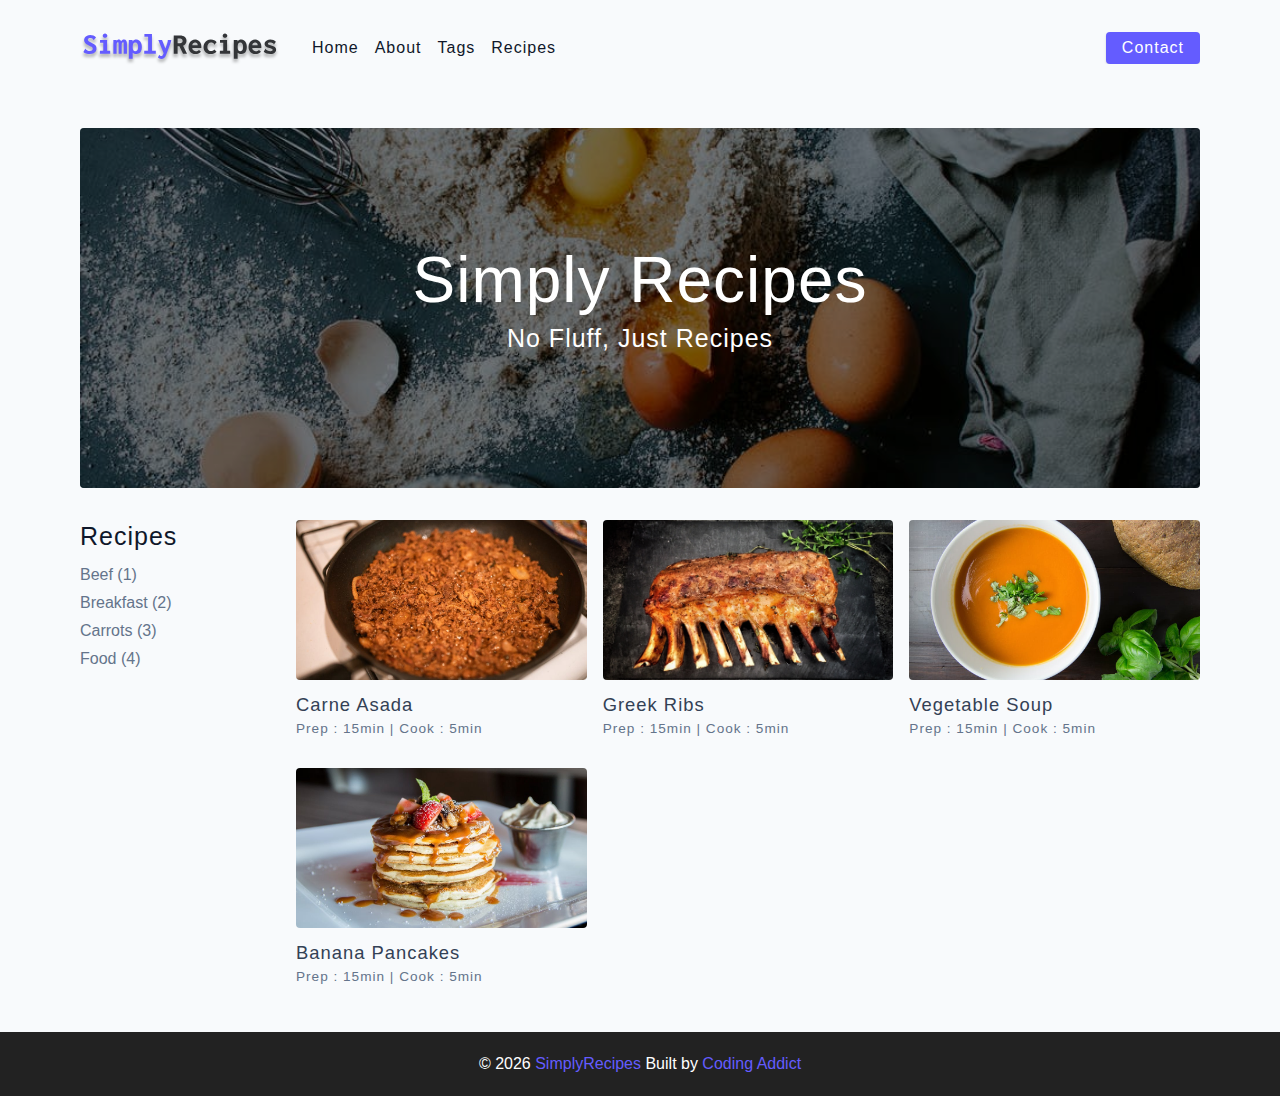
<file: final/index.html>
<!DOCTYPE html>
<html lang="en">
  <head>
    <meta charset="UTF-8" />
    <meta http-equiv="X-UA-Compatible" content="IE=edge" />
    <meta name="viewport" content="width=device-width, initial-scale=1.0" />
    <title>Simply Recipes || Final</title>
    <!-- favicon -->
    <link rel="shortcut icon" href="./assets/favicon.ico" type="image/x-icon" />
    <!-- normalize -->
    <link rel="stylesheet" href="./css/normalize.css" />
    <!-- font-awesome -->
    <link
      rel="stylesheet"
      href="https://cdnjs.cloudflare.com/ajax/libs/font-awesome/5.14.0/css/all.min.css"
    />
    <!-- main css -->
    <link rel="stylesheet" href="./css/main.css" />
  </head>
  <body>
    <!-- nav  -->
    <nav class="navbar">
      <div class="nav-center">
        <div class="nav-header">
          <a href="index.html" class="nav-logo">
            <img src="./assets/logo.svg" alt="simply recipes" />
          </a>
          <button class="nav-btn btn">
            <i class="fas fa-align-justify"></i>
          </button>
        </div>
        <div class="nav-links">
          <a href="index.html" class="nav-link"> home </a>
          <a href="about.html" class="nav-link"> about </a>
          <a href="tags.html" class="nav-link"> tags </a>
          <a href="recipes.html" class="nav-link"> recipes </a>

          <div class="nav-link contact-link">
            <a href="contact.html" class="btn"> contact </a>
          </div>
        </div>
      </div>
    </nav>
    <!-- end of nav -->
    <!-- main -->
    <main class="page">
      <!-- header -->
      <header class="hero">
        <div class="hero-container">
          <div class="hero-text">
            <h1>simply recipes</h1>
            <h4>no fluff, just recipes</h4>
          </div>
        </div>
      </header>
      <!-- end of header -->
      <section class="recipes-container">
        <!-- tag container -->
        <div class="tags-container">
          <h4>recipes</h4>
          <div class="tags-list">
            <a href="tag-template.html">Beef (1)</a>
            <a href="tag-template.html">Breakfast (2)</a>
            <a href="tag-template.html">Carrots (3)</a>
            <a href="tag-template.html">Food (4)</a>
          </div>
        </div>
        <!-- end of tag container -->
        <!-- recipes list -->
        <div class="recipes-list">
          <!-- single recipe -->
          <a href="single-recipe.html" class="recipe">
            <img
              src="./assets/recipes/recipe-1.jpeg"
              class="img recipe-img"
              alt=""
            />
            <h5>Carne Asada</h5>
            <p>Prep : 15min | Cook : 5min</p>
          </a>
          <!-- end of single recipe -->
          <!-- single recipe -->
          <a href="single-recipe.html" class="recipe">
            <img
              src="./assets/recipes/recipe-2.jpeg"
              class="img recipe-img"
              alt=""
            />
            <h5>Greek Ribs</h5>
            <p>Prep : 15min | Cook : 5min</p>
          </a>
          <!-- end of single recipe -->
          <!-- single recipe -->
          <a href="single-recipe.html" class="recipe">
            <img
              src="./assets/recipes/recipe-3.jpeg"
              class="img recipe-img"
              alt=""
            />
            <h5>Vegetable Soup</h5>
            <p>Prep : 15min | Cook : 5min</p>
          </a>
          <!-- end of single recipe -->
          <!-- single recipe -->
          <a href="single-recipe.html" class="recipe">
            <img
              src="./assets/recipes/recipe-4.jpeg"
              class="img recipe-img"
              alt=""
            />
            <h5>Banana Pancakes</h5>
            <p>Prep : 15min | Cook : 5min</p>
          </a>
          <!-- end of single recipe -->
        </div>
        <!-- end of recipes list -->
      </section>
    </main>
    <!-- end of main -->
    <!-- footer -->
    <footer class="page-footer">
      <p>
        &copy; <span id="date"></span>
        <span class="footer-logo">SimplyRecipes</span> Built by
        <a href="https://www.johnsmilga.com/">Coding Addict</a>
      </p>
    </footer>
    <script src="./js/app.js"></script>
  </body>
</html>
</file>
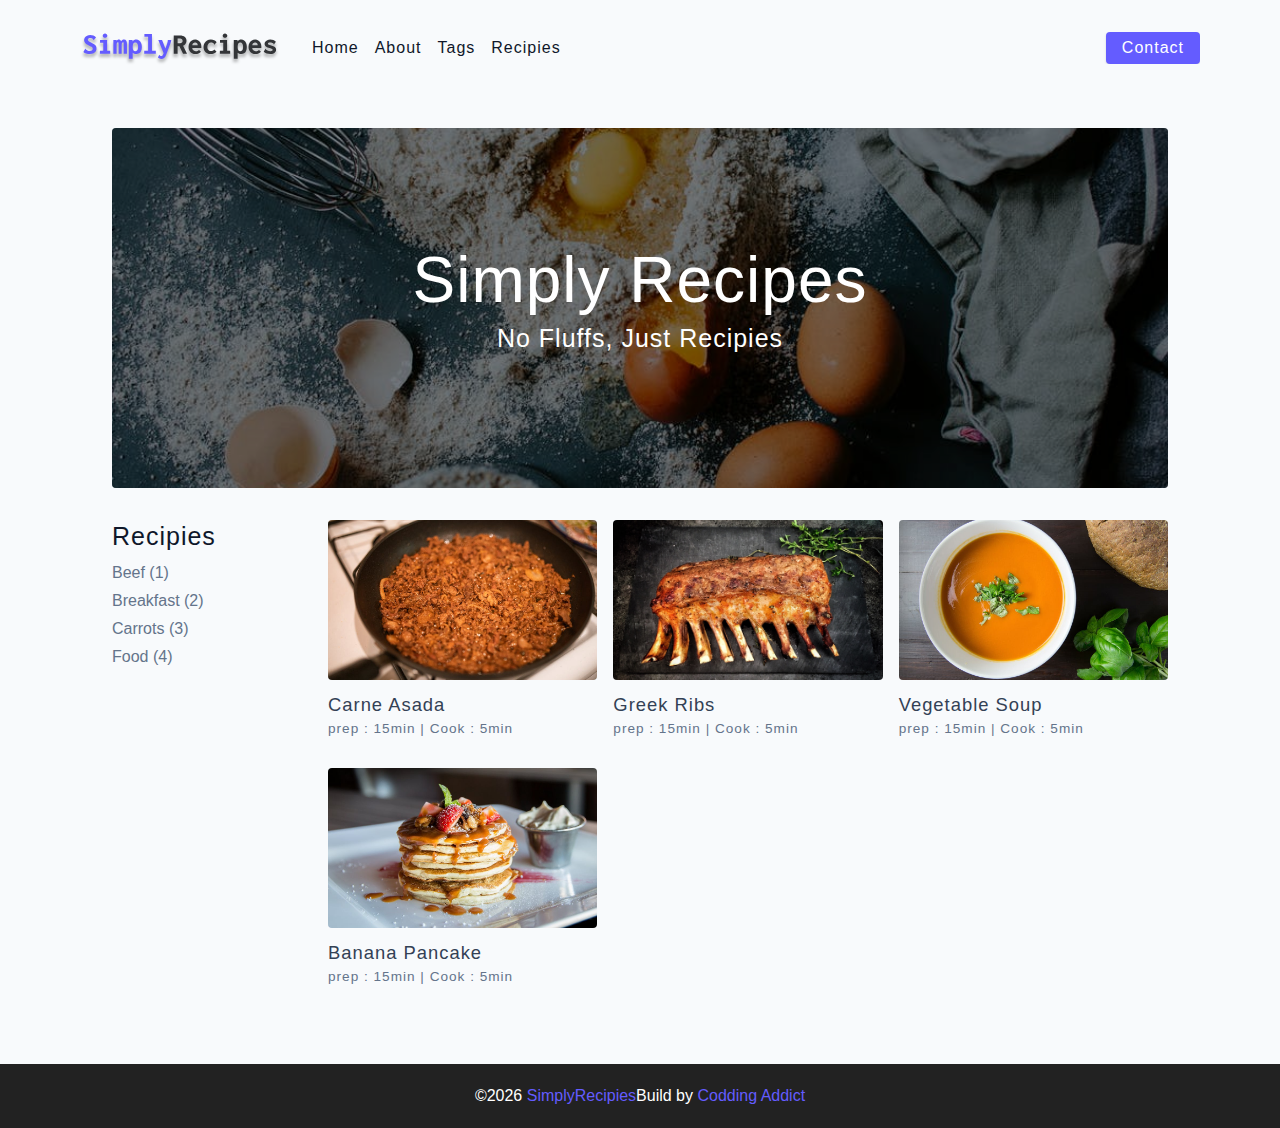
<file: starter/index.html>
<!DOCTYPE html>
<html lang="en">
  <head>
    <meta charset="UTF-8" />
    <meta http-equiv="X-UA-Compatible" content="IE=edge" />
    <meta name="viewport" content="width=device-width, initial-scale=1.0" />
    <title>Simply Recipes || Starter</title>
    <!-- favicon -->
    <link rel="shortcut icon" href="./assets/favicon.ico" type="image/x-icon" />
    <!-- normalize -->
    <link rel="stylesheet" href="./css/normalize.css" />
    <!-- font-awesome -->
    <link
      rel="stylesheet"
      href="https://cdnjs.cloudflare.com/ajax/libs/font-awesome/5.14.0/css/all.min.css"
    />
    <!-- main css -->
    <link rel="stylesheet" href="./css/main.css" />
  </head>
  <body>
    <!-- nav -->
<nav class="navbar">
  <div class="nav-center">
    <!-- header -->
    <div class="nav-header">  
      <a href="index.html" class="nav-logo">
        <img src="./assets/logo.svg" alt="Simply Recipes">
      </a> 
      <button class="btn nav-btn">
        <i class="fas fa-align-justify"></i>
      </button>
    </div>
    <!-- links -->
    <div class="nav-links">
      <a href="index.html" class="nav-link">home</a>
      <a href="about.html" class="nav-link">about</a>
      <a href="tags.html" class="nav-link">tags</a>
      <a href="recipes.html" class="nav-link">recipies</a>
      <div class="nav-link contact-link">
        <a href="contact.html" class="btn">contact</a>
      </div>
    </div>

  </div>
</nav> 
   <!-- nav end -->
  <!-- main -->
  <main class="page">
    <div class="hero">
      <div class="hero-container">
        <div class="hero-text">
          <h1>Simply recipes</h1>
          <h4>No fluffs, just recipies</h4>
        </div>
      </div>
    </div>
    <!-- end of header --> 
    <!-- Recipies Container -->
    <secrion class="recipies-container">
      <!-- tags container -->
      <div class="tags-container">
        <h4>recipies</h4>
        <div class="tags-list">
          <a href="tag-template.html">Beef (1)</a>
          <a href="tag-template.html">Breakfast (2)</a>
          <a href="tag-template.html">Carrots (3)</a>
          <a href="tag-template.html">Food (4)</a>
        </div>
      </div>
      <!-- end of tags container -->
      <!-- recipies list -->
      <div class="recipies-list">
        <!-- Single Recipie -->
        <a href="single-recipe.html" class="recipe">
          <img src="./assets//recipes/recipe-1.jpeg" alt="food" class="img recipe-img">
          <h5>Carne asada</h5>
          <p>prep : 15min | Cook : 5min</p>
        </a>
        <!-- end of single recipie -->
                <!-- Single Recipie -->
                <a href="single-recipe.html" class="recipe">
                  <img src="./assets//recipes/recipe-2.jpeg" alt="food" class="img recipe-img">
                  <h5>greek ribs</h5>
                  <p>prep : 15min | Cook : 5min</p>
                </a>
                <!-- end of single recipie -->
                        <!-- Single Recipie -->
        <a href="single-recipe.html" class="recipe">
          <img src="./assets//recipes/recipe-3.jpeg" alt="food" class="img recipe-img">
          <h5>vegetable soup</h5>
          <p>prep : 15min | Cook : 5min</p>
        </a>
        <!-- end of single recipie -->
                <!-- Single Recipie -->
                <a href="single-recipe.html" class="recipe">
                  <img src="./assets//recipes/recipe-4.jpeg" alt="food" class="img recipe-img">
                  <h5>Banana pancake </h5>
                  <p>prep : 15min | Cook : 5min</p>
                </a>
                <!-- end of single recipie -->
      </div>
      <!-- end of recipies list -->
    </secrion>
    <!-- end of recipies container -->
  </main>
  <!-- end of main -->
  <!-- footer -->
  <footer class="page-footer">
    <p> &copy;<span id="date"></span>
    <span class="footer-logo">SimplyRecipies</span>Build by <a href="index.html">Codding Addict</a></p>
  </footer>
  <!-- end of footer -->


   <script src="./js/app.js"></script>
  </body>
</html>
</file>
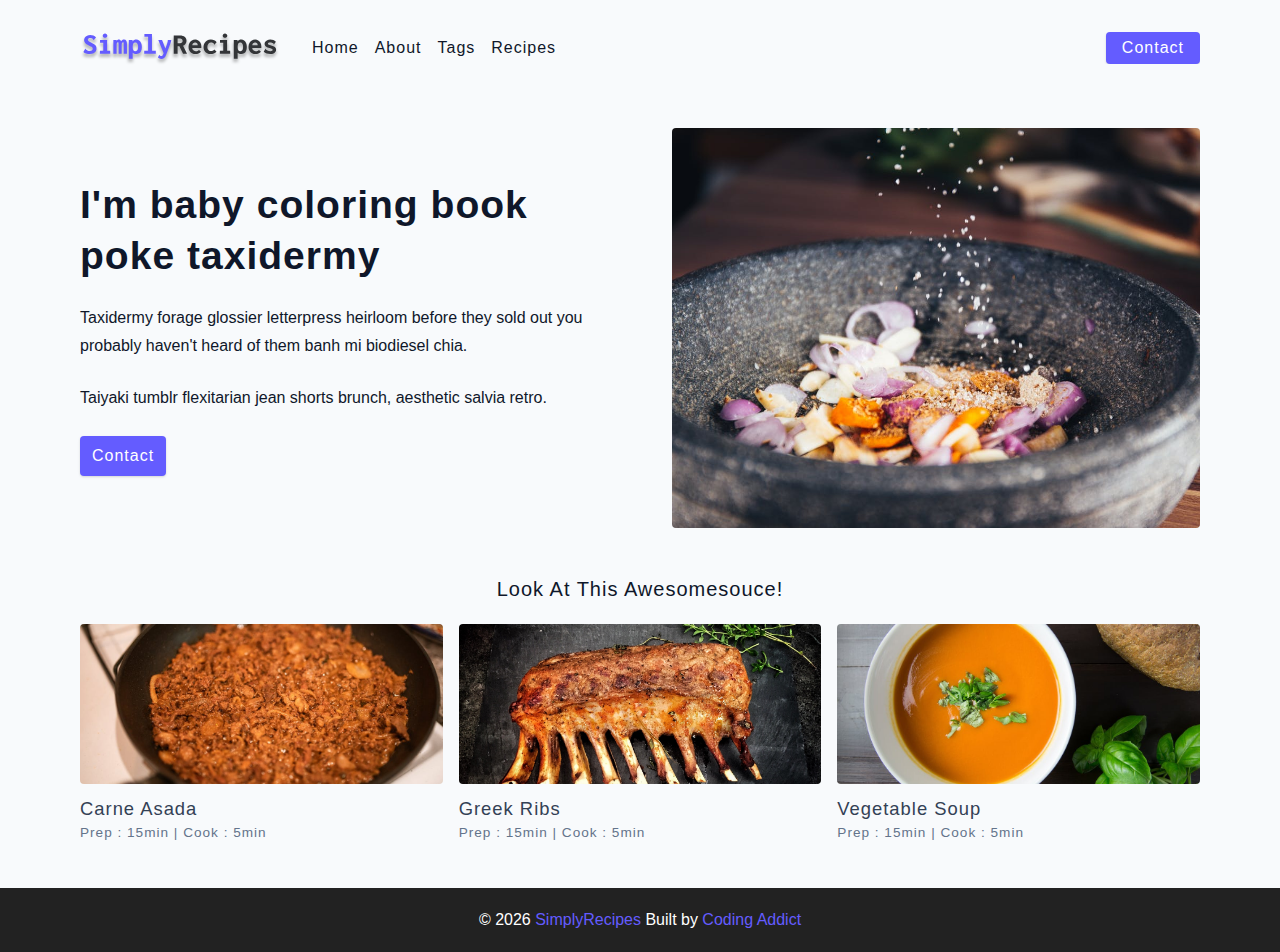
<file: final/about.html>
<!DOCTYPE html>
<html lang="en">
  <head>
    <meta charset="UTF-8" />
    <meta http-equiv="X-UA-Compatible" content="IE=edge" />
    <meta name="viewport" content="width=device-width, initial-scale=1.0" />
    <title>About || Final</title>
    <!-- favicon -->
    <link rel="shortcut icon" href="./assets/favicon.ico" type="image/x-icon" />
    <!-- normalize -->
    <link rel="stylesheet" href="./css/normalize.css" />
    <!-- font-awesome -->
    <link
      rel="stylesheet"
      href="https://cdnjs.cloudflare.com/ajax/libs/font-awesome/5.14.0/css/all.min.css"
    />
    <!-- main css -->
    <link rel="stylesheet" href="./css/main.css" />
  </head>
  <body>
    <!-- nav  -->
    <nav class="navbar">
      <div class="nav-center">
        <div class="nav-header">
          <a href="index.html" class="nav-logo">
            <img src="./assets/logo.svg" alt="simply recipes" />
          </a>
          <button class="nav-btn btn">
            <i class="fas fa-align-justify"></i>
          </button>
        </div>
        <div class="nav-links">
          <a href="index.html" class="nav-link"> home </a>
          <a href="about.html" class="nav-link"> about </a>
          <a href="tags.html" class="nav-link"> tags </a>
          <a href="recipes.html" class="nav-link"> recipes </a>

          <div class="nav-link contact-link">
            <a href="contact.html" class="btn"> contact </a>
          </div>
        </div>
      </div>
    </nav>
    <!-- end of nav -->
    <main class="page">
      <section class="about-page">
        <article>
          <h2>I'm baby coloring book poke taxidermy</h2>
          <p>
            Taxidermy forage glossier letterpress heirloom before they sold out
            you probably haven't heard of them banh mi biodiesel chia.
          </p>
          <p>
            Taiyaki tumblr flexitarian jean shorts brunch, aesthetic salvia
            retro.
          </p>
          <a href="contact.html" class="btn"> contact </a>
        </article>
        <!-- needs fixes -->
        <img
          src="./assets/about.jpeg"
          alt="Person Pouring Salt in Bowl"
          class="img about-img"
        />
      </section>
      <section class="featured-recipes">
        <h5 class="featured-title">Look At This Awesomesouce!</h5>
        <div class="recipes-list">
          <!-- single recipe -->
          <a href="single-recipe.html" class="recipe">
            <img
              src="./assets/recipes/recipe-1.jpeg"
              class="img recipe-img"
              alt=""
            />
            <h5>Carne Asada</h5>
            <p>Prep : 15min | Cook : 5min</p>
          </a>
          <!-- end of single recipe -->
          <!-- single recipe -->
          <a href="single-recipe.html" class="recipe">
            <img
              src="./assets/recipes/recipe-2.jpeg"
              class="img recipe-img"
              alt=""
            />
            <h5>Greek Ribs</h5>
            <p>Prep : 15min | Cook : 5min</p>
          </a>
          <!-- end of single recipe -->
          <!-- single recipe -->
          <a href="single-recipe.html" class="recipe">
            <img
              src="./assets/recipes/recipe-3.jpeg"
              class="img recipe-img"
              alt=""
            />
            <h5>Vegetable Soup</h5>
            <p>Prep : 15min | Cook : 5min</p>
          </a>
          <!-- end of single recipe -->
        </div>
      </section>
    </main>
    <!-- footer -->
    <footer class="page-footer">
      <p>
        &copy; <span id="date"></span>
        <span class="footer-logo">SimplyRecipes</span> Built by
        <a href="https://www.johnsmilga.com/">Coding Addict</a>
      </p>
    </footer>
    <script src="./js/app.js"></script>
  </body>
</html>
</file>
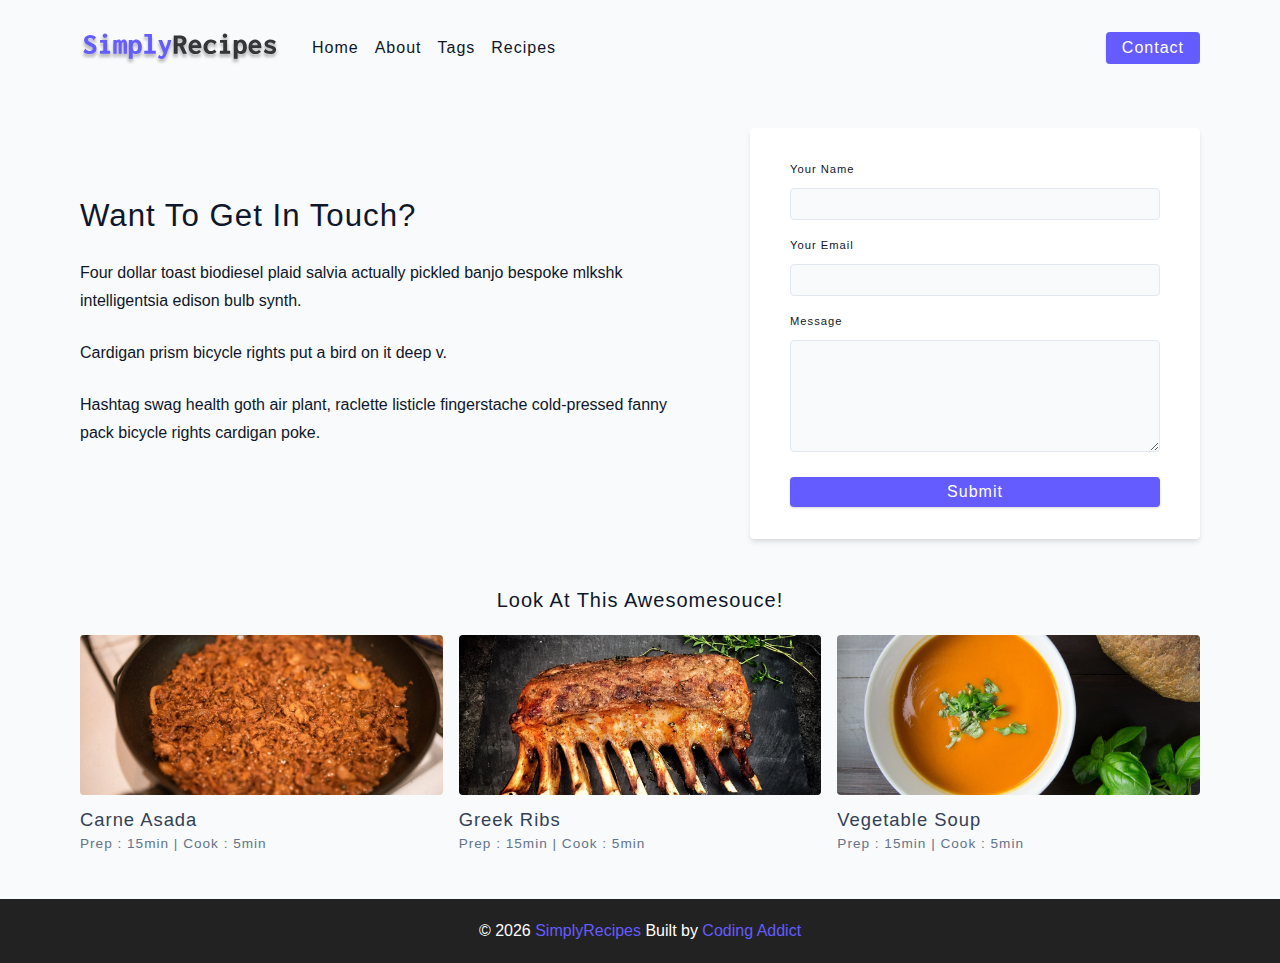
<file: final/contact.html>
<!DOCTYPE html>
<html lang="en">
  <head>
    <meta charset="UTF-8" />
    <meta http-equiv="X-UA-Compatible" content="IE=edge" />
    <meta name="viewport" content="width=device-width, initial-scale=1.0" />
    <title>Contact || Final</title>
    <!-- favicon -->
    <link rel="shortcut icon" href="./assets/favicon.ico" type="image/x-icon" />
    <!-- normalize -->
    <link rel="stylesheet" href="./css/normalize.css" />
    <!-- font-awesome -->
    <link
      rel="stylesheet"
      href="https://cdnjs.cloudflare.com/ajax/libs/font-awesome/5.14.0/css/all.min.css"
    />
    <!-- main css -->
    <link rel="stylesheet" href="./css/main.css" />
  </head>
  <body>
    <!-- nav  -->
    <nav class="navbar">
      <div class="nav-center">
        <div class="nav-header">
          <a href="index.html" class="nav-logo">
            <img src="./assets/logo.svg" alt="simply recipes" />
          </a>
          <button class="nav-btn btn">
            <i class="fas fa-align-justify"></i>
          </button>
        </div>
        <div class="nav-links">
          <a href="index.html" class="nav-link"> home </a>
          <a href="about.html" class="nav-link"> about </a>
          <a href="tags.html" class="nav-link"> tags </a>
          <a href="recipes.html" class="nav-link"> recipes </a>

          <div class="nav-link contact-link">
            <a href="contact.html" class="btn"> contact </a>
          </div>
        </div>
      </div>
    </nav>
    <!-- end of nav -->
    <main class="page">
     <section class="contact-container">
          <article class="contact-info">
            <h3>Want To Get In Touch?</h3>
            <p>
              Four dollar toast biodiesel plaid salvia actually pickled banjo
              bespoke mlkshk intelligentsia edison bulb synth.
            </p>
            <p>Cardigan prism bicycle rights put a bird on it deep v.</p>
            <p>
              Hashtag swag health goth air plant, raclette listicle fingerstache
              cold-pressed fanny pack bicycle rights cardigan poke.
            </p>
          </article>
          <article>
            <form class="form contact-form">
              <div class="form-row">
                <label html="name" class="form-label">your name</label>
                <input type="text" name="name" id="name" class="form-input" />
              </div>
              <div class="form-row">
                <label html="email" class="form-label">your email</label>
                <input type="text" name="email" id="email" class="form-input" />
              </div>
              <div class="form-row">
                <label html="message" class="form-label">message</label>
                <textarea name="message" id="message" class="form-textarea"></textarea>
              </div>
              <button type="submit" class="btn btn-block">
                submit
              </button>
            </form>
          </article>
        </section>
     <!-- featured recipes -->
       <section class="featured-recipes">
        <h5 class="featured-title">Look At This Awesomesouce!</h5>
        <div class="recipes-list">
          <!-- single recipe -->
          <a href="single-recipe.html" class="recipe">
            <img
              src="./assets/recipes/recipe-1.jpeg"
              class="img recipe-img"
              alt=""
            />
            <h5>Carne Asada</h5>
            <p>Prep : 15min | Cook : 5min</p>
          </a>
          <!-- end of single recipe -->
          <!-- single recipe -->
          <a href="single-recipe.html" class="recipe">
            <img
              src="./assets/recipes/recipe-2.jpeg"
              class="img recipe-img"
              alt=""
            />
            <h5>Greek Ribs</h5>
            <p>Prep : 15min | Cook : 5min</p>
          </a>
          <!-- end of single recipe -->
          <!-- single recipe -->
          <a href="single-recipe.html" class="recipe">
            <img
              src="./assets/recipes/recipe-3.jpeg"
              class="img recipe-img"
              alt=""
            />
            <h5>Vegetable Soup</h5>
            <p>Prep : 15min | Cook : 5min</p>
          </a>
          <!-- end of single recipe -->
        </div>
      </section>
    </main>
    <!-- footer -->
    <footer class="page-footer">
      <p>
        &copy; <span id="date"></span>
        <span class="footer-logo">SimplyRecipes</span> Built by
        <a href="https://www.johnsmilga.com/">Coding Addict</a>
      </p>
    </footer>
    <script src="./js/app.js"></script>
  </body>
</html>
</file>
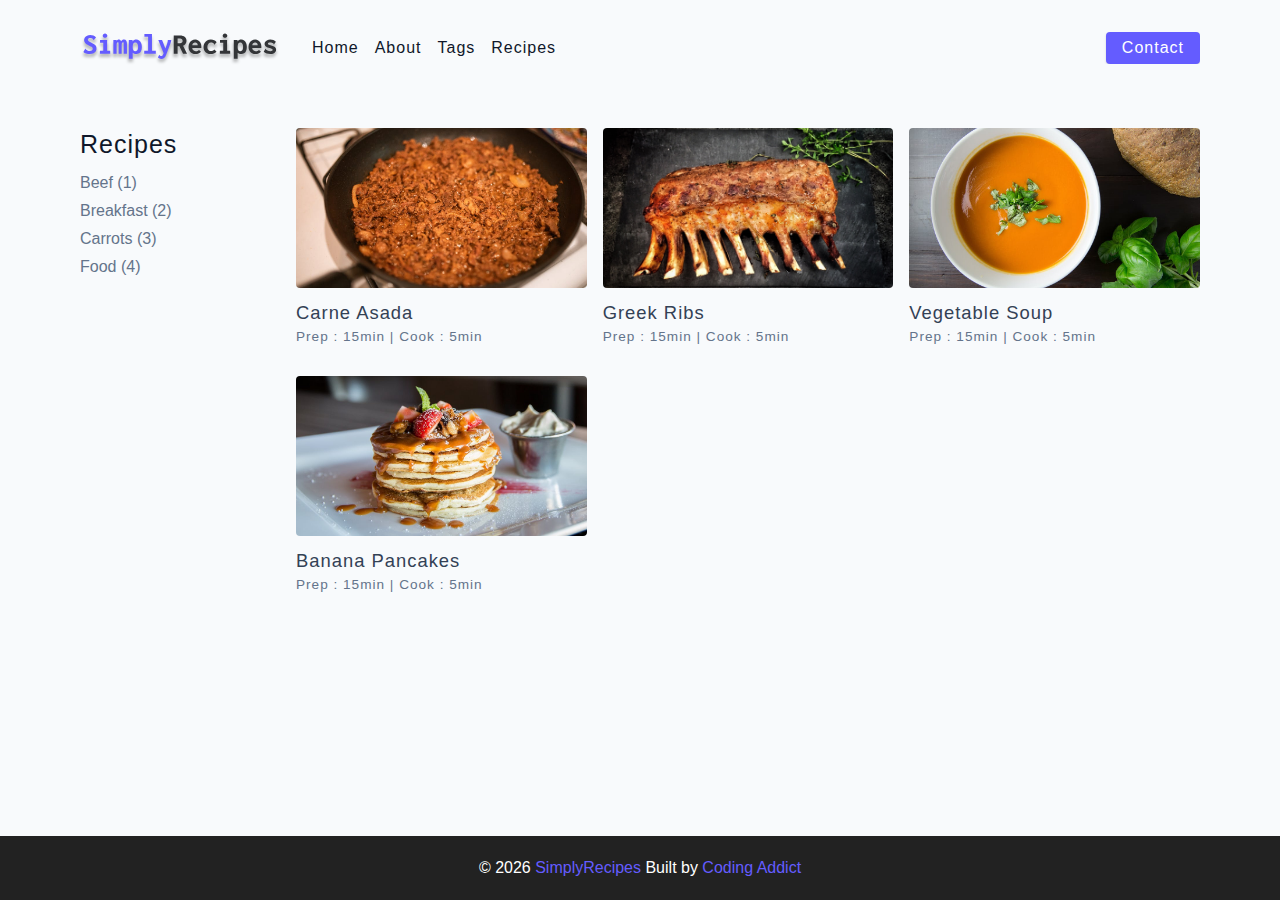
<file: final/recipes.html>
<!DOCTYPE html>
<html lang="en">
  <head>
    <meta charset="UTF-8" />
    <meta http-equiv="X-UA-Compatible" content="IE=edge" />
    <meta name="viewport" content="width=device-width, initial-scale=1.0" />
    <title>Recipes || Final</title>
    <!-- favicon -->
    <link rel="shortcut icon" href="./assets/favicon.ico" type="image/x-icon" />
    <!-- normalize -->
    <link rel="stylesheet" href="./css/normalize.css" />
    <!-- font-awesome -->
    <link
      rel="stylesheet"
      href="https://cdnjs.cloudflare.com/ajax/libs/font-awesome/5.14.0/css/all.min.css"
    />
    <!-- main css -->
    <link rel="stylesheet" href="./css/main.css" />
  </head>
  <body>
    <!-- nav  -->
    <nav class="navbar">
      <div class="nav-center">
        <div class="nav-header">
          <a href="index.html" class="nav-logo">
            <img src="./assets/logo.svg" alt="simply recipes" />
          </a>
          <button class="nav-btn btn">
            <i class="fas fa-align-justify"></i>
          </button>
        </div>
        <div class="nav-links">
          <a href="index.html" class="nav-link"> home </a>
          <a href="about.html" class="nav-link"> about </a>
          <a href="tags.html" class="nav-link"> tags </a>
          <a href="recipes.html" class="nav-link"> recipes </a>

          <div class="nav-link contact-link">
            <a href="contact.html" class="btn"> contact </a>
          </div>
        </div>
      </div>
    </nav>
    <!-- end of nav -->
    <!-- main -->
    <main class="page">
      <section class="recipes-container">
        <!-- tag container -->
        <div class="tags-container">
          <h4>recipes</h4>
          <div class="tags-list">
            <a href="tag-template.html">Beef (1)</a>
            <a href="tag-template.html">Breakfast (2)</a>
            <a href="tag-template.html">Carrots (3)</a>
            <a href="tag-template.html">Food (4)</a>
          </div>
        </div>
        <!-- end of tag container -->
        <!-- recipes list -->
        <div class="recipes-list">
          <!-- single recipe -->
          <a href="single-recipe.html" class="recipe">
            <img
              src="./assets/recipes/recipe-1.jpeg"
              class="img recipe-img"
              alt=""
            />
            <h5>Carne Asada</h5>
            <p>Prep : 15min | Cook : 5min</p>
          </a>
          <!-- end of single recipe -->
          <!-- single recipe -->
          <a href="single-recipe.html" class="recipe">
            <img
              src="./assets/recipes/recipe-2.jpeg"
              class="img recipe-img"
              alt=""
            />
            <h5>Greek Ribs</h5>
            <p>Prep : 15min | Cook : 5min</p>
          </a>
          <!-- end of single recipe -->
          <!-- single recipe -->
          <a href="single-recipe.html" class="recipe">
            <img
              src="./assets/recipes/recipe-3.jpeg"
              class="img recipe-img"
              alt=""
            />
            <h5>Vegetable Soup</h5>
            <p>Prep : 15min | Cook : 5min</p>
          </a>
          <!-- end of single recipe -->
          <!-- single recipe -->
          <a href="single-recipe.html" class="recipe">
            <img
              src="./assets/recipes/recipe-4.jpeg"
              class="img recipe-img"
              alt=""
            />
            <h5>Banana Pancakes</h5>
            <p>Prep : 15min | Cook : 5min</p>
          </a>
          <!-- end of single recipe -->
        </div>
      </section>
    </main>
    <!-- end of main -->
    <!-- footer -->
    <footer class="page-footer">
      <p>
        &copy; <span id="date"></span>
        <span class="footer-logo">SimplyRecipes</span> Built by
        <a href="https://www.johnsmilga.com/">Coding Addict</a>
      </p>
    </footer>
    <script src="./js/app.js"></script>
  </body>
</html>
</file>
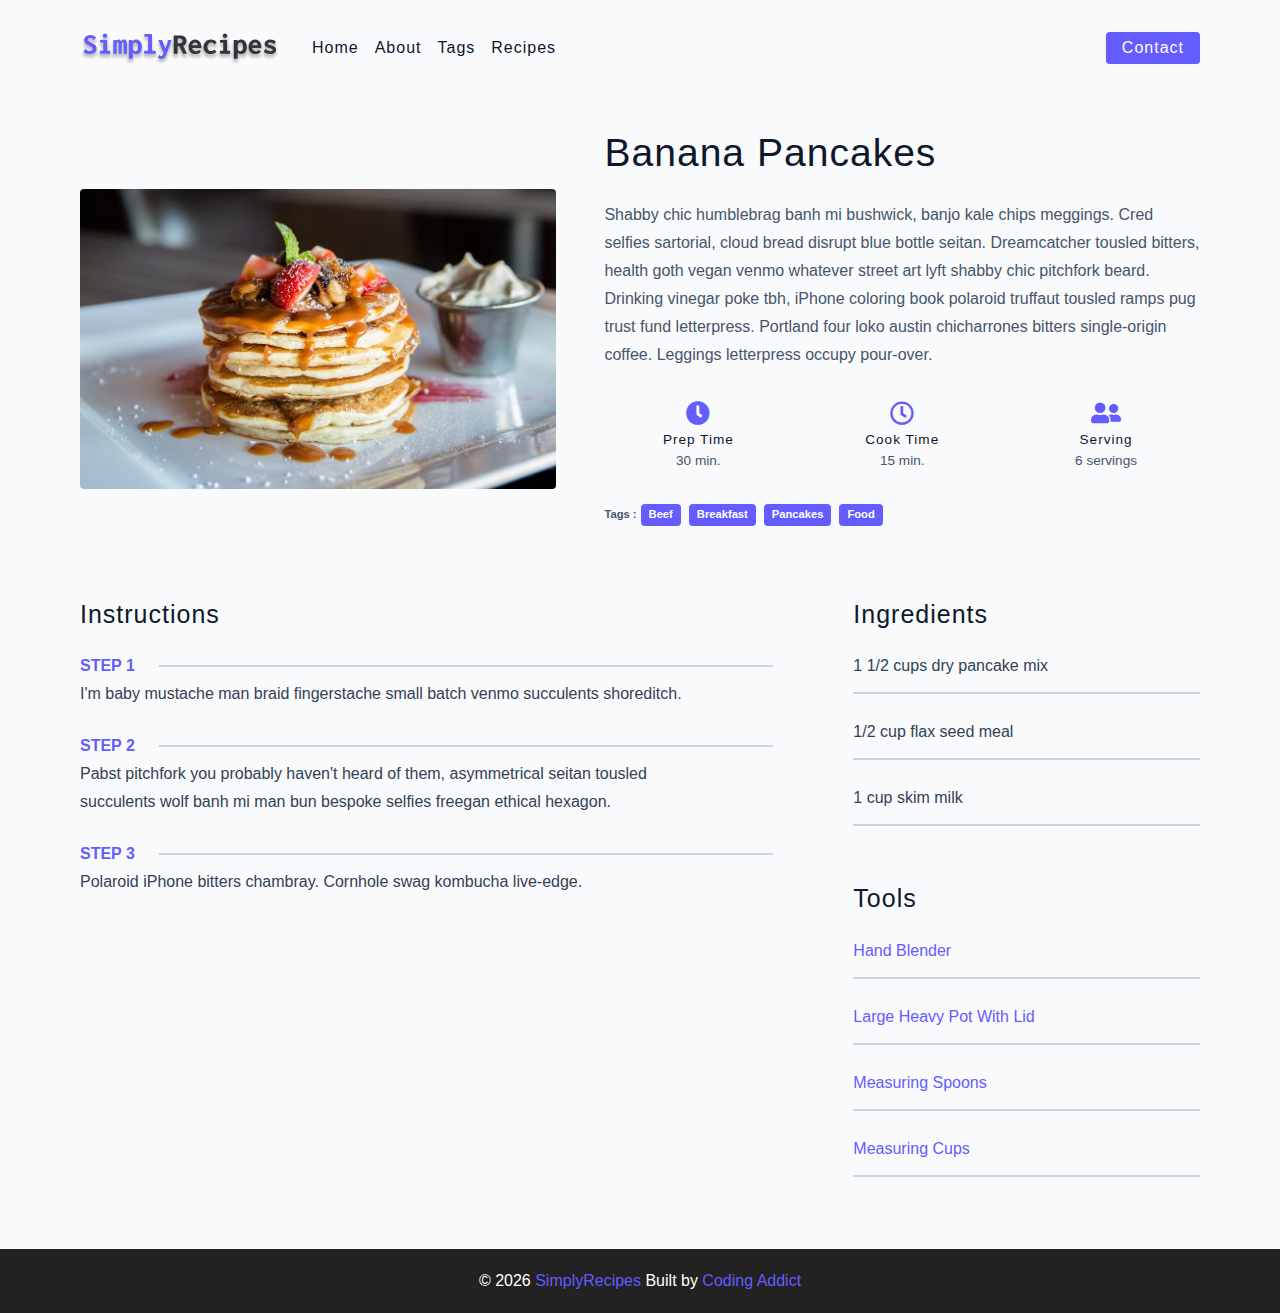
<file: final/single-recipe.html>
<!DOCTYPE html>
<html lang="en">
  <head>
    <meta charset="UTF-8" />
    <meta http-equiv="X-UA-Compatible" content="IE=edge" />
    <meta name="viewport" content="width=device-width, initial-scale=1.0" />
    <title>Single Recipe || Final</title>
    <!-- favicon -->
    <link rel="shortcut icon" href="./assets/favicon.ico" type="image/x-icon" />
    <!-- normalize -->
    <link rel="stylesheet" href="./css/normalize.css" />
    <!-- font-awesome -->
    <link
      rel="stylesheet"
      href="https://cdnjs.cloudflare.com/ajax/libs/font-awesome/5.14.0/css/all.min.css"
    />
    <!-- main css -->
    <link rel="stylesheet" href="./css/main.css" />
  </head>
  <body>
    <!-- nav  -->
    <nav class="navbar">
      <div class="nav-center">
        <div class="nav-header">
          <a href="index.html" class="nav-logo">
            <img src="./assets/logo.svg" alt="simply recipes" />
          </a>
          <button class="nav-btn btn">
            <i class="fas fa-align-justify"></i>
          </button>
        </div>
        <div class="nav-links">
          <a href="index.html" class="nav-link"> home </a>
          <a href="about.html" class="nav-link"> about </a>
          <a href="tags.html" class="nav-link"> tags </a>
          <a href="recipes.html" class="nav-link"> recipes </a>

          <div class="nav-link contact-link">
            <a href="contact.html" class="btn"> contact </a>
          </div>
        </div>
      </div>
    </nav>
    <!-- end of nav -->
    <main class="page">
      <div class="recipe-page">
        <section class="recipe-hero">
          <img
            src="./assets/recipes/recipe-4.jpeg"
            class="img recipe-hero-img"
          />
          <article class="recipe-info">
            <h2>Banana Pancakes</h2>
            <p>
              Shabby chic humblebrag banh mi bushwick, banjo kale chips
              meggings. Cred selfies sartorial, cloud bread disrupt blue bottle
              seitan. Dreamcatcher tousled bitters, health goth vegan venmo
              whatever street art lyft shabby chic pitchfork beard. Drinking
              vinegar poke tbh, iPhone coloring book polaroid truffaut tousled
              ramps pug trust fund letterpress. Portland four loko austin
              chicharrones bitters single-origin coffee. Leggings letterpress
              occupy pour-over.
            </p>
            <div class="recipe-icons">
              <article>
                <i class="fas fa-clock"></i>
                <h5>prep time</h5>
                <p>30 min.</p>
              </article>
              <article>
                <i class="far fa-clock"></i>
                <h5>cook time</h5>
                <p>15 min.</p>
              </article>
              <article>
                <i class="fas fa-user-friends"></i>
                <h5>serving</h5>
                <p>6 servings</p>
              </article>
            </div>
            <p class="recipe-tags">
              Tags : <a href="tag-template.html">beef</a>
              <a href="tag-template.html">breakfast</a>
              <a href="tag-template.html">pancakes</a>
              <a href="tag-template.html">food</a>
            </p>
          </article>
        </section>
        <!-- content -->
        <section class="recipe-content">
          <article>
            <h4>instructions</h4>
            <!-- single instruction -->
            <div class="single-instruction">
              <header>
                <p>step 1</p>
                <div></div>
              </header>
              <p>
                I'm baby mustache man braid fingerstache small batch venmo
                succulents shoreditch.
              </p>
            </div>
            <!-- end of single instruction -->
            <!-- single instruction -->
            <div class="single-instruction">
              <header>
                <p>step 2</p>
                <div></div>
              </header>
              <p>
                Pabst pitchfork you probably haven't heard of them, asymmetrical
                seitan tousled succulents wolf banh mi man bun bespoke selfies
                freegan ethical hexagon.
              </p>
            </div>
            <!-- end of single instruction -->
            <!-- single instruction -->
            <div class="single-instruction">
              <header>
                <p>step 3</p>
                <div></div>
              </header>
              <p>
                Polaroid iPhone bitters chambray. Cornhole swag kombucha
                live-edge.
              </p>
            </div>
            <!-- end of single instruction -->
          </article>
          <article class="second-column">
            <div>
              <h4>ingredients</h4>
              <p class="single-ingredient">1 1/2 cups dry pancake mix</p>
              <p class="single-ingredient">1/2 cup flax seed meal</p>
              <p class="single-ingredient">1 cup skim milk</p>
            </div>
            <div>
              <h4>tools</h4>
              <p class="single-tool">Hand Blender</p>
              <p class="single-tool">Large Heavy Pot With Lid</p>
              <p class="single-tool">Measuring Spoons</p>
              <p class="single-tool">Measuring Cups</p>
            </div>
          </article>
        </section>
      </div>
    </main>
    <!-- footer -->
    <footer class="page-footer">
      <p>
        &copy; <span id="date"></span>
        <span class="footer-logo">SimplyRecipes</span> Built by
        <a href="https://www.johnsmilga.com/">Coding Addict</a>
      </p>
    </footer>
    <script src="./js/app.js"></script>
  </body>
</html>
</file>
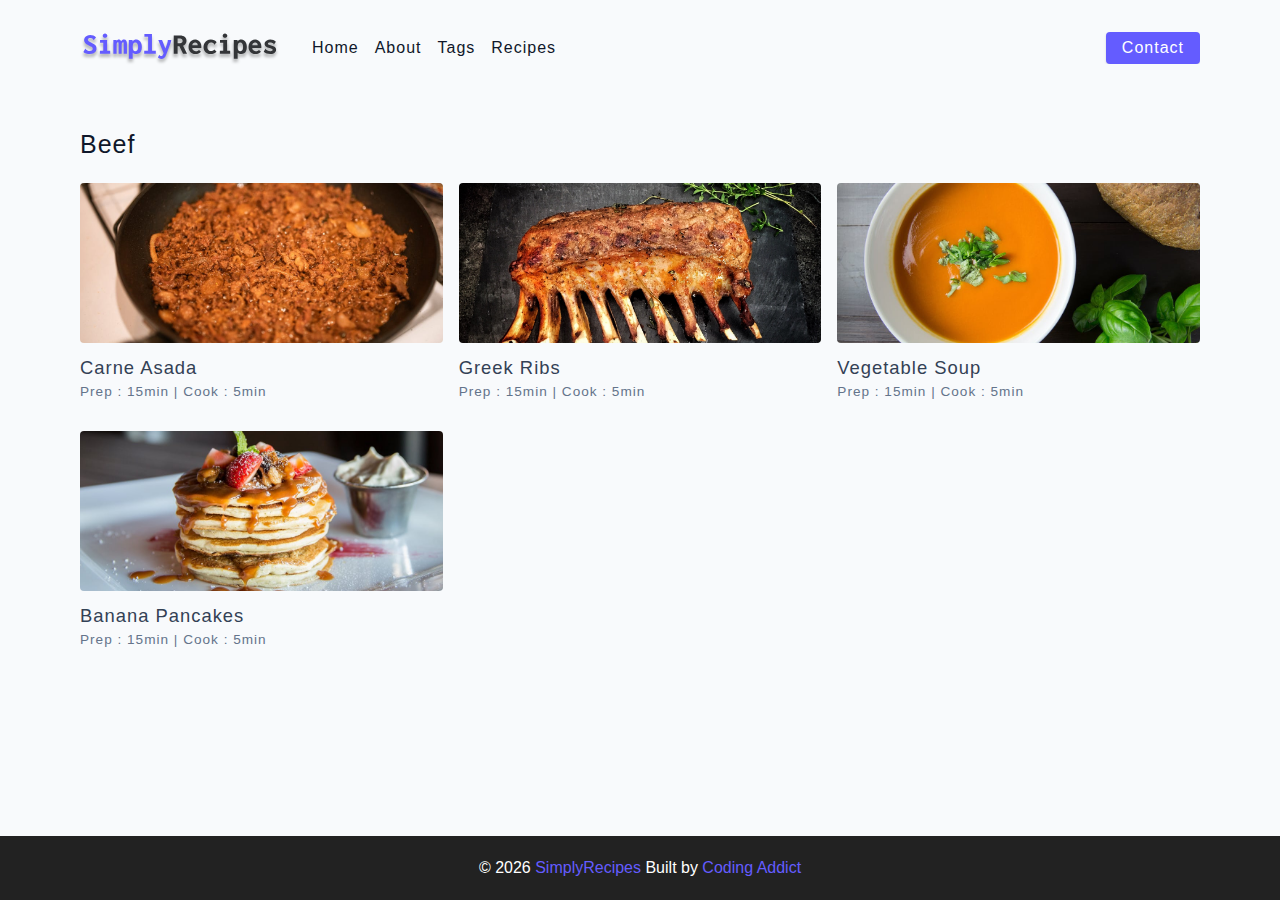
<file: final/tag-template.html>
<!DOCTYPE html>
<html lang="en">
  <head>
    <meta charset="UTF-8" />
    <meta http-equiv="X-UA-Compatible" content="IE=edge" />
    <meta name="viewport" content="width=device-width, initial-scale=1.0" />
    <title>Recipe Template || Final</title>
    <!-- favicon -->
    <link rel="shortcut icon" href="./assets/favicon.ico" type="image/x-icon" />
    <!-- normalize -->
    <link rel="stylesheet" href="./css/normalize.css" />
    <!-- font-awesome -->
    <link
      rel="stylesheet"
      href="https://cdnjs.cloudflare.com/ajax/libs/font-awesome/5.14.0/css/all.min.css"
    />
    <!-- main css -->
    <link rel="stylesheet" href="./css/main.css" />
  </head>
  <body>
    <!-- nav  -->
    <nav class="navbar">
      <div class="nav-center">
        <div class="nav-header">
          <a href="index.html" class="nav-logo">
            <img src="./assets/logo.svg" alt="simply recipes" />
          </a>
          <button class="nav-btn btn">
            <i class="fas fa-align-justify"></i>
          </button>
        </div>
        <div class="nav-links">
          <a href="index.html" class="nav-link"> home </a>
          <a href="about.html" class="nav-link"> about </a>
          <a href="tags.html" class="nav-link"> tags </a>
          <a href="recipes.html" class="nav-link"> recipes </a>

          <div class="nav-link contact-link">
            <a href="contact.html" class="btn"> contact </a>
          </div>
        </div>
      </div>
    </nav>
    <!-- end of nav -->
    <main class="page">
      <div class="featured-recipes">
        <h4>Beef</h4>
          <!-- recipes list -->
        <div class="recipes-list">
          <!-- single recipe -->
          <a href="single-recipe.html" class="recipe">
            <img
              src="./assets/recipes/recipe-1.jpeg"
              class="img recipe-img"
              alt=""
            />
            <h5>Carne Asada</h5>
            <p>Prep : 15min | Cook : 5min</p>
          </a>
          <!-- end of single recipe -->
          <!-- single recipe -->
          <a href="single-recipe.html" class="recipe">
            <img
              src="./assets/recipes/recipe-2.jpeg"
              class="img recipe-img"
              alt=""
            />
            <h5>Greek Ribs</h5>
            <p>Prep : 15min | Cook : 5min</p>
          </a>
          <!-- end of single recipe -->
          <!-- single recipe -->
          <a href="single-recipe.html" class="recipe">
            <img
              src="./assets/recipes/recipe-3.jpeg"
              class="img recipe-img"
              alt=""
            />
            <h5>Vegetable Soup</h5>
            <p>Prep : 15min | Cook : 5min</p>
          </a>
          <!-- end of single recipe -->
          <!-- single recipe -->
          <a href="single-recipe.html" class="recipe">
            <img
              src="./assets/recipes/recipe-4.jpeg"
              class="img recipe-img"
              alt=""
            />
            <h5>Banana Pancakes</h5>
            <p>Prep : 15min | Cook : 5min</p>
          </a>
          <!-- end of single recipe -->
        </div>
        <!-- end of recipe list -->
      </div>
          
    </main>
    <!-- footer -->
    <footer class="page-footer">
      <p>
        &copy; <span id="date"></span>
        <span class="footer-logo">SimplyRecipes</span> Built by
        <a href="https://www.johnsmilga.com/">Coding Addict</a>
      </p>
    </footer>
    <script src="./js/app.js"></script>
  </body>
</html>
</file>
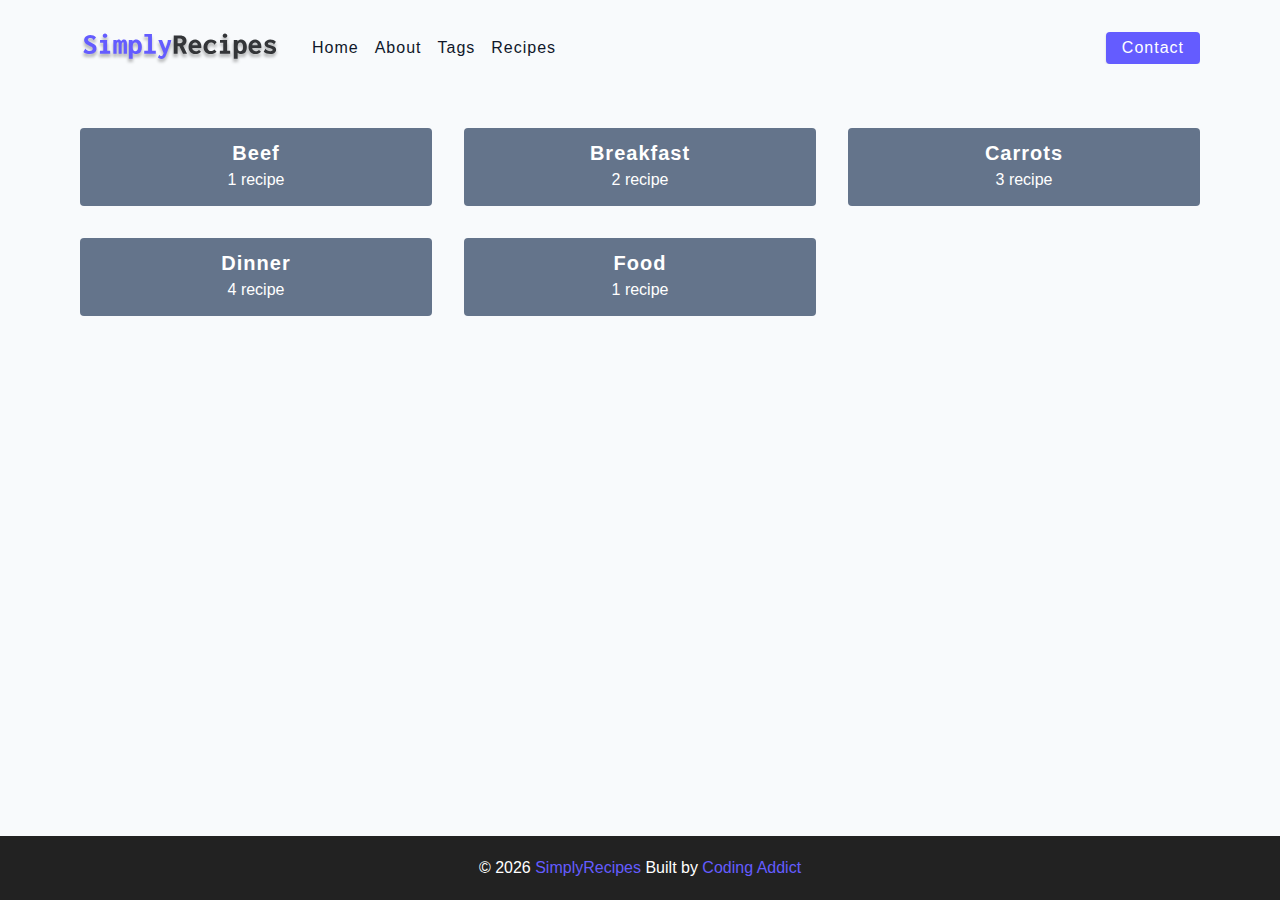
<file: final/tags.html>
<!DOCTYPE html>
<html lang="en">
  <head>
    <meta charset="UTF-8" />
    <meta http-equiv="X-UA-Compatible" content="IE=edge" />
    <meta name="viewport" content="width=device-width, initial-scale=1.0" />
    <title>Tags || Final</title>
    <!-- favicon -->
    <link rel="shortcut icon" href="./assets/favicon.ico" type="image/x-icon" />
    <!-- normalize -->
    <link rel="stylesheet" href="./css/normalize.css" />
    <!-- font-awesome -->
    <link
      rel="stylesheet"
      href="https://cdnjs.cloudflare.com/ajax/libs/font-awesome/5.14.0/css/all.min.css"
    />
    <!-- main css -->
    <link rel="stylesheet" href="./css/main.css" />
  </head>
  <body>
    <!-- nav  -->
    <nav class="navbar">
      <div class="nav-center">
        <div class="nav-header">
          <a href="index.html" class="nav-logo">
            <img src="./assets/logo.svg" alt="simply recipes" />
          </a>
          <button class="nav-btn btn">
            <i class="fas fa-align-justify"></i>
          </button>
        </div>
        <div class="nav-links">
          <a href="index.html" class="nav-link"> home </a>
          <a href="about.html" class="nav-link"> about </a>
          <a href="tags.html" class="nav-link"> tags </a>
          <a href="recipes.html" class="nav-link"> recipes </a>

          <div class="nav-link contact-link">
            <a href="contact.html" class="btn"> contact </a>
          </div>
        </div>
      </div>
    </nav>
    <!-- end of nav -->
    <main class="page">
         <section class="tags-wrapper">
          <!-- single tag -->
              <a href="tag-template.html" class="tag">
                <h5>beef</h5>
                <p>1 recipe</p>
              </a>
            <!-- end of single tag -->
          <!-- single tag -->
              <a href="tag-template.html" class="tag">
                <h5>breakfast</h5>
                <p>2 recipe</p>
              </a>
            <!-- end of single tag -->
          <!-- single tag -->
              <a href="tag-template.html" class="tag">
                <h5>carrots</h5>
                <p>3 recipe</p>
              </a>
            <!-- end of single tag -->
          <!-- single tag -->
              <a href="tag-template.html" class="tag">
                <h5>dinner</h5>
                <p>4 recipe</p>
              </a>
            <!-- end of single tag -->
          <!-- single tag -->
              <a href="tag-template.html" class="tag">
                <h5>food</h5>
                <p>1 recipe</p>
              </a>
            <!-- end of single tag -->
        </section>
    </main>
    <!-- footer -->
    <footer class="page-footer">
      <p>
        &copy; <span id="date"></span>
        <span class="footer-logo">SimplyRecipes</span> Built by
        <a href="https://www.johnsmilga.com/">Coding Addict</a>
      </p>
    </footer>
    <script src="./js/app.js"></script>
  </body>
</html>
</file>
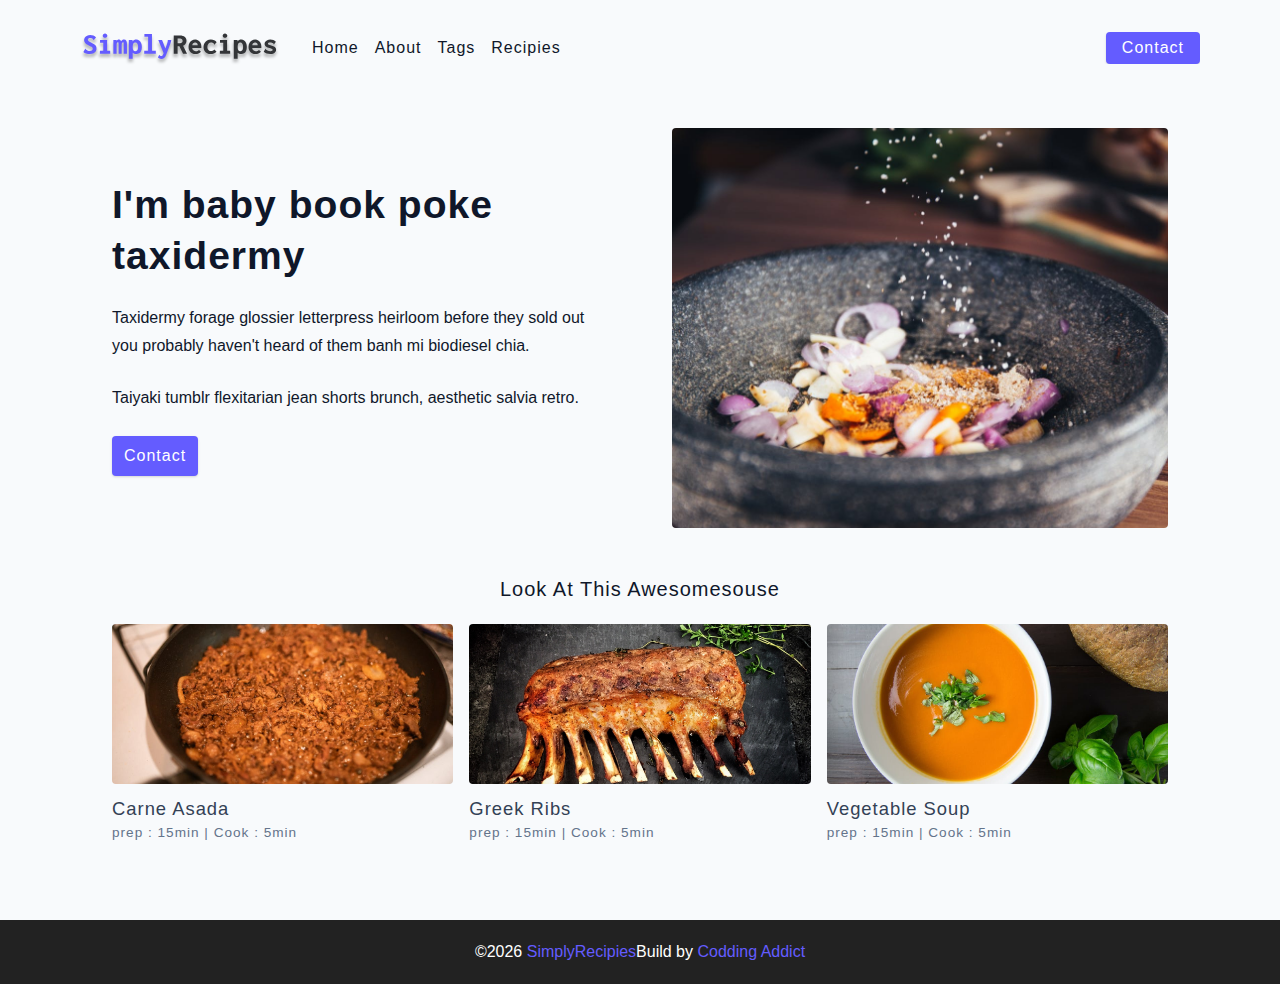
<file: starter/about.html>
<!DOCTYPE html>
<html lang="en">
  <head>
    <meta charset="UTF-8" />
    <meta http-equiv="X-UA-Compatible" content="IE=edge" />
    <meta name="viewport" content="width=device-width, initial-scale=1.0" />
    <title>About</title>
    <!-- favicon -->
    <link rel="shortcut icon" href="./assets/favicon.ico" type="image/x-icon" />
    <!-- normalize -->
    <link rel="stylesheet" href="./css/normalize.css" />
    <!-- font-awesome -->
    <link
      rel="stylesheet"
      href="https://cdnjs.cloudflare.com/ajax/libs/font-awesome/5.14.0/css/all.min.css"
    />
    <!-- main css -->
    <link rel="stylesheet" href="./css/main.css" />
  </head>
  <body>
    <!-- nav -->
<nav class="navbar">
  <div class="nav-center">
    <!-- header -->
    <div class="nav-header">  
      <a href="index.html" class="nav-logo">
        <img src="./assets/logo.svg" alt="Simply Recipes">
      </a> 
      <button class="btn nav-btn">
        <i class="fas fa-align-justify"></i>
      </button>
    </div>
    <!-- links -->
    <div class="nav-links">
      <a href="index.html" class="nav-link">home</a>
      <a href="about.html" class="nav-link">about</a>
      <a href="tags.html" class="nav-link">tags</a>
      <a href="recipes.html" class="nav-link">recipies</a>
      <div class="nav-link contact-link">
        <a href="contact.html" class="btn">contact</a>
      </div>
    </div>

  </div>
</nav> 
   <!-- nav end -->
  <!-- main -->
  <main class="page">
    <section class="about-page">
      <article>
        <h2>I'm baby book poke taxidermy</h2>
        <p>Taxidermy forage glossier letterpress heirloom before they sold out you probably haven't heard of them banh mi biodiesel chia.
        </p>
          <p>
          Taiyaki tumblr flexitarian jean shorts brunch, aesthetic salvia retro.
          </p>
          <a href="contact.html" class="btn">contact</a>
      </article>
      <img src="./assets/about.jpeg" alt="pouring salt" class="img about-img">

      </section>
      <section class="featured-recipies">
        <h5 class="featured-tittle">Look at this awesomesouse</h5>
                      <!-- recipies list -->
                      <div class="recipies-list">
                        <!-- Single Recipie -->
                        <a href="single-recipe.html" class="recipe">
                          <img src="./assets//recipes/recipe-1.jpeg" alt="food" class="img recipe-img">
                          <h5>Carne asada</h5>
                          <p>prep : 15min | Cook : 5min</p>
                        </a>
                        <!-- end of single recipie -->
                                <!-- Single Recipie -->
                                <a href="single-recipe.html" class="recipe">
                                  <img src="./assets//recipes/recipe-2.jpeg" alt="food" class="img recipe-img">
                                  <h5>greek ribs</h5>
                                  <p>prep : 15min | Cook : 5min</p>
                                </a>
                                <!-- end of single recipie -->
                                        <!-- Single Recipie -->
                        <a href="single-recipe.html" class="recipe">
                          <img src="./assets//recipes/recipe-3.jpeg" alt="food" class="img recipe-img">
                          <h5>vegetable soup</h5>
                          <p>prep : 15min | Cook : 5min</p>
                        </a>
                        <!-- end of single recipie -->
                      <!-- end of recipies list -->
    </section>
  </main>
  <!-- end of main -->
  <!-- footer -->
  <footer class="page-footer">
    <p> &copy;<span id="date"></span>
    <span class="footer-logo">SimplyRecipies</span>Build by <a href="index.html">Codding Addict</a></p>
  </footer>
  <!-- end of footer -->


   <script src="./js/app.js"></script>
  </body>
</html>
</file>
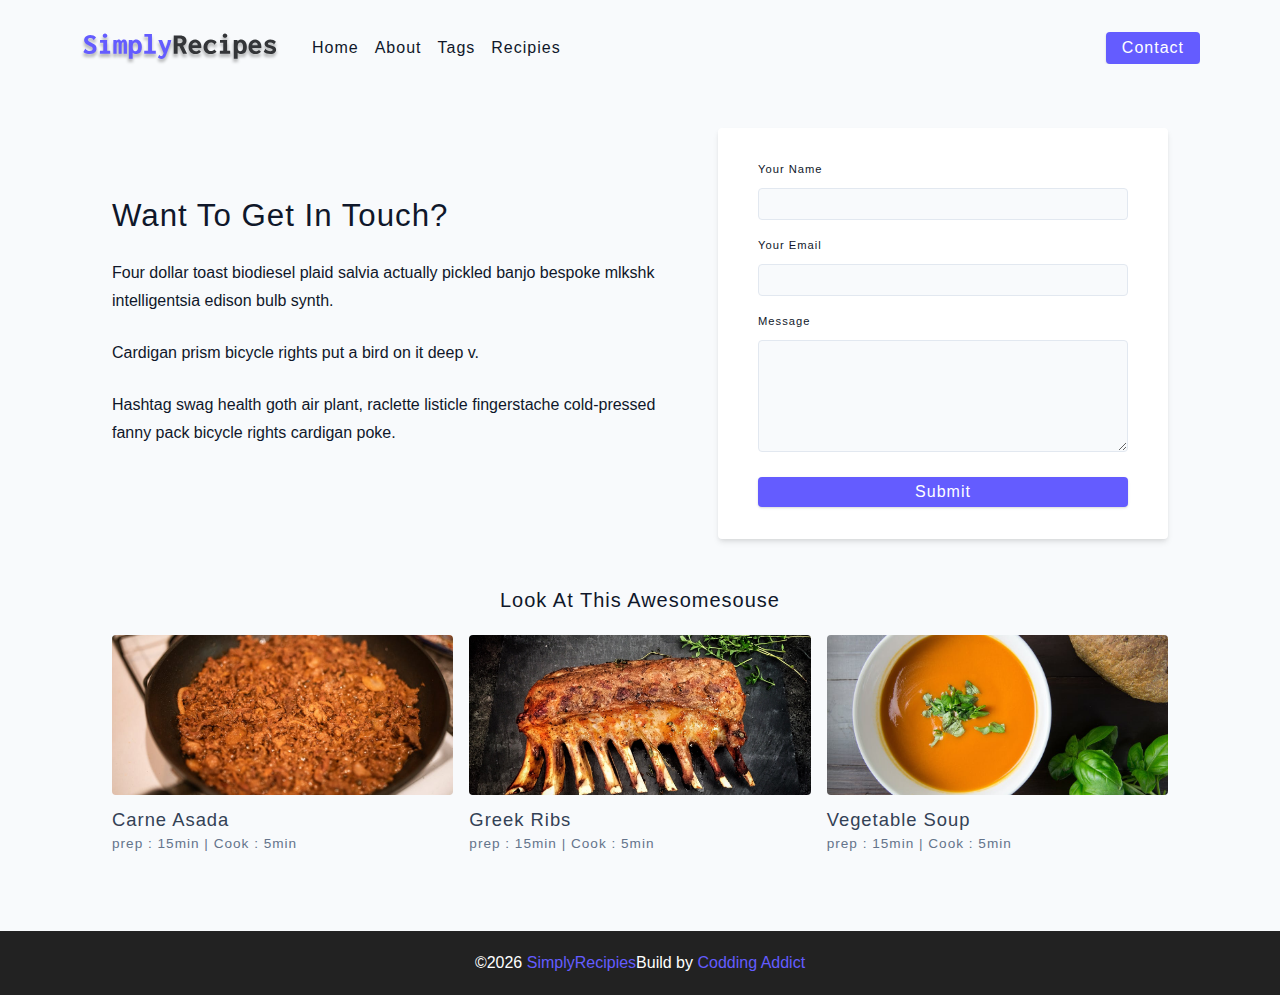
<file: starter/contact.html>
<!DOCTYPE html>
<html lang="en">
  <head>
    <meta charset="UTF-8" />
    <meta http-equiv="X-UA-Compatible" content="IE=edge" />
    <meta name="viewport" content="width=device-width, initial-scale=1.0" />
    <title>Contact</title>
    <!-- favicon -->
    <link rel="shortcut icon" href="./assets/favicon.ico" type="image/x-icon" />
    <!-- normalize -->
    <link rel="stylesheet" href="./css/normalize.css" />
    <!-- font-awesome -->
    <link
      rel="stylesheet"
      href="https://cdnjs.cloudflare.com/ajax/libs/font-awesome/5.14.0/css/all.min.css"
    />
    <!-- main css -->
    <link rel="stylesheet" href="./css/main.css" />
  </head>
  <body>
    <!-- nav -->
<nav class="navbar">
  <div class="nav-center">
    <!-- header -->
    <div class="nav-header">  
      <a href="index.html" class="nav-logo">
        <img src="./assets/logo.svg" alt="Simply Recipes">
      </a> 
      <button class="btn nav-btn">
        <i class="fas fa-align-justify"></i>
      </button>
    </div>
    <!-- links -->
    <div class="nav-links">
      <a href="index.html" class="nav-link">home</a>
      <a href="about.html" class="nav-link">about</a>
      <a href="tags.html" class="nav-link">tags</a>
      <a href="recipes.html" class="nav-link">recipies</a>
      <div class="nav-link contact-link">
        <a href="contact.html" class="btn">contact</a>
      </div>
    </div>

  </div>
</nav> 
   <!-- nav end -->
  <!-- main -->
  <main class="page">
    <section class="contact-container">
      <article class="contact-info">
        <h3>Want To Get In Touch?  </h3>
        <p>Four dollar toast biodiesel plaid salvia actually pickled banjo bespoke mlkshk intelligentsia edison bulb synth.
        </p>
          <p>
            Cardigan prism bicycle rights put a bird on it deep v.</p>
            <p>Hashtag swag health goth air plant, raclette listicle fingerstache cold-pressed fanny pack bicycle rights cardigan poke.</p>
      </article>
<article>
  <form class="form contact-form">
    <!-- form single row -->
    <div class="form-row">
      <label for="name" class="form-label">your name</label>
      <input type="text" name="name" id="name" class="form-input">
    </div>
        <!--end of form single row -->
           <!-- form single row -->
    <div class="form-row">
      <label for="email" class="form-label">your email</label>
      <input type="text" name="email" id="email" class="form-input">
    </div>
        <!--end of form single row -->
        <div class="form-row">
          <label for="message" class="form-label">message</label>
          <textarea name="message" id="message" class="form-textarea"></textarea>  
        </div>
        <button type="submit" class="btn btn-block">submit</button>
  </form>
</article>
      </section>
      <section class="featured-recipies">
        <h5 class="featured-tittle">Look at this awesomesouse</h5>
                      <!-- recipies list -->
                      <div class="recipies-list">
                        <!-- Single Recipie -->
                        <a href="single-recipe.html" class="recipe">
                          <img src="./assets//recipes/recipe-1.jpeg" alt="food" class="img recipe-img">
                          <h5>Carne asada</h5>
                          <p>prep : 15min | Cook : 5min</p>
                        </a>
                        <!-- end of single recipie -->
                                <!-- Single Recipie -->
                                <a href="single-recipe.html" class="recipe">
                                  <img src="./assets//recipes/recipe-2.jpeg" alt="food" class="img recipe-img">
                                  <h5>greek ribs</h5>
                                  <p>prep : 15min | Cook : 5min</p>
                                </a>
                                <!-- end of single recipie -->
                                        <!-- Single Recipie -->
                        <a href="single-recipe.html" class="recipe">
                          <img src="./assets//recipes/recipe-3.jpeg" alt="food" class="img recipe-img">
                          <h5>vegetable soup</h5>
                          <p>prep : 15min | Cook : 5min</p>
                        </a>
                        <!-- end of single recipie -->
                      <!-- end of recipies list -->
    </section>
  </main>
  <!-- end of main -->
  <!-- footer -->
  <footer class="page-footer">
    <p> &copy;<span id="date"></span>
    <span class="footer-logo">SimplyRecipies</span>Build by <a href="index.html">Codding Addict</a></p>
  </footer>
  <!-- end of footer -->


   <script src="./js/app.js"></script>
  </body>
</html>
</file>
<file: final/css/main.css>
*,
::after,
::before {
  box-sizing: border-box;
}
/* fonts */

@import url('https://fonts.googleapis.com/css2?family=Roboto:wght@400;500;600&family=Montserrat&display=swap');
html {
  font-size: 100%;
} /*16px*/

:root {
  /* colors */
  --primary-100: #e2e0ff;
  --primary-200: #c1beff;
  --primary-300: #a29dff;
  --primary-400: #837dff;
  --primary-500: #645cff;
  --primary-600: #504acc;
  --primary-700: #3c3799;
  --primary-800: #282566;
  --primary-900: #141233;

  /* grey */
  --grey-50: #f8fafc;
  --grey-100: #f1f5f9;
  --grey-200: #e2e8f0;
  --grey-300: #cbd5e1;
  --grey-400: #94a3b8;
  --grey-500: #64748b;
  --grey-600: #475569;
  --grey-700: #334155;
  --grey-800: #1e293b;
  --grey-900: #0f172a;
  /* rest of the colors */
  --black: #222;
  --white: #fff;
  --red-light: #f8d7da;
  --red-dark: #842029;
  --green-light: #d1e7dd;
  --green-dark: #0f5132;

  /* fonts  */
  --headingFont: 'Roboto', sans-serif;
  --bodyFont: 'Nunito', sans-serif;
  --smallText: 0.7em;
  /* rest of the vars */
  --backgroundColor: var(--grey-50);
  --textColor: var(--grey-900);
  --borderRadius: 0.25rem;
  --letterSpacing: 1px;
  --transition: 0.3s ease-in-out all;
  --max-width: 1120px;
  --fixed-width: 600px;

  /* box shadow*/
  --shadow-1: 0 1px 3px 0 rgba(0, 0, 0, 0.1), 0 1px 2px 0 rgba(0, 0, 0, 0.06);
  --shadow-2: 0 4px 6px -1px rgba(0, 0, 0, 0.1),
    0 2px 4px -1px rgba(0, 0, 0, 0.06);
  --shadow-3: 0 10px 15px -3px rgba(0, 0, 0, 0.1),
    0 4px 6px -2px rgba(0, 0, 0, 0.05);
  --shadow-4: 0 20px 25px -5px rgba(0, 0, 0, 0.1),
    0 10px 10px -5px rgba(0, 0, 0, 0.04);
}

body {
  background: var(--backgroundColor);
  font-family: var(--bodyFont);
  font-weight: 400;
  line-height: 1.75;
  color: var(--textColor);
}

p {
  margin-top: 0;
  margin-bottom: 1.5rem;
  max-width: 40em;
}

h1,
h2,
h3,
h4,
h5 {
  margin: 0;
  margin-bottom: 1.38rem;
  font-family: var(--headingFont);
  font-weight: 400;
  line-height: 1.3;
  text-transform: capitalize;
  letter-spacing: var(--letterSpacing);
}

h1 {
  margin-top: 0;
  font-size: 3.052rem;
}

h2 {
  font-size: 2.441rem;
}

h3 {
  font-size: 1.953rem;
}

h4 {
  font-size: 1.563rem;
}

h5 {
  font-size: 1.25rem;
}

small,
.text-small {
  font-size: var(--smallText);
}

a {
  text-decoration: none;
}
ul {
  list-style-type: none;
  padding: 0;
}

.img {
  width: 100%;
  display: block;
  object-fit: cover;
}
/* buttons */

.btn {
  cursor: pointer;
  color: var(--white);
  background: var(--primary-500);
  border: transparent;
  border-radius: var(--borderRadius);
  letter-spacing: var(--letterSpacing);
  padding: 0.375rem 0.75rem;
  box-shadow: var(--shadow-1);
  transition: var(--transtion);
  text-transform: capitalize;
  display: inline-block;
}
.btn:hover {
  background: var(--primary-700);
  box-shadow: var(--shadow-3);
}
.btn-hipster {
  color: var(--primary-500);
  background: var(--primary-200);
}
.btn-hipster:hover {
  color: var(--primary-200);
  background: var(--primary-700);
}
.btn-block {
  width: 100%;
}

/* alerts */
.alert {
  padding: 0.375rem 0.75rem;
  margin-bottom: 1rem;
  border-color: transparent;
  border-radius: var(--borderRadius);
}

.alert-danger {
  color: var(--red-dark);
  background: var(--red-light);
}
.alert-success {
  color: var(--green-dark);
  background: var(--green-light);
}
/* form */

.form {
  width: 90vw;
  max-width: var(--fixed-width);
  background: var(--white);
  border-radius: var(--borderRadius);
  box-shadow: var(--shadow-2);
  padding: 2rem 2.5rem;
  margin: 3rem auto;
}
.form-label {
  display: block;
  font-size: var(--smallText);
  margin-bottom: 0.5rem;
  text-transform: capitalize;
  letter-spacing: var(--letterSpacing);
}
.form-input,
.form-textarea {
  width: 100%;
  padding: 0.375rem 0.75rem;
  border-radius: var(--borderRadius);
  background: var(--backgroundColor);
  border: 1px solid var(--grey-200);
}

.form-row {
  margin-bottom: 1rem;
}

.form-textarea {
  height: 7rem;
}
::placeholder {
  font-family: inherit;
  color: var(--grey-400);
}
.form-alert {
  color: var(--red-dark);
  letter-spacing: var(--letterSpacing);
  text-transform: capitalize;
}
/* alert */

@keyframes spinner {
  to {
    transform: rotate(360deg);
  }
}

.loading {
  width: 6rem;
  height: 6rem;
  border: 5px solid var(--grey-400);
  border-radius: 50%;
  border-top-color: var(--primary-500);
  animation: spinner 0.6s linear infinite;
}
.loading {
  margin: 0 auto;
}
/* title */

.title {
  text-align: center;
}

.title-underline {
  background: var(--primary-500);
  width: 7rem;
  height: 0.25rem;
  margin: 0 auto;
  margin-top: -1rem;
}

/*
=============== 
Navbar
===============
*/

.navbar {
  display: flex;
  align-items: center;
  justify-content: center;
}
.nav-center {
  width: 90vw;
  max-width: var(--max-width);
}
.nav-header {
  height: 6rem;
  display: flex;
  justify-content: space-between;
  align-items: center;
}
.nav-header img {
  width: 200px;
}
.nav-logo {
  display: flex;
  align-items: flex-end;
}

.nav-btn {
  padding: 0.15rem 0.75rem;
}
.nav-btn i {
  font-size: 1.25rem;
}
.nav-links {
  height: 0;
  overflow: hidden;
  display: flex;
  flex-direction: column;
  transition: var(--transition);
}
.show-links {
  height: 23.9375rem;
}

.nav-link {
  display: block;
  text-align: center;
  font-size: 1.25rem;
  text-transform: capitalize;
  color: var(--grey-900);
  letter-spacing: var(--letterSpacing);
  padding: 1rem 0;
  border-top: 1px solid var(--grey-500);
  transition: var(--transition);
}
.nav-link:hover {
  color: var(--primary-500);
}

.contact-link a {
  padding: 0.15rem 1rem;
}

@media screen and (min-width: 992px) {
  .navbar {
    height: 6rem;
  }
  .nav-center {
    display: flex;
    align-items: center;
  }
  .nav-header {
    padding: 0;
    margin-right: 2rem;
    height: auto;
  }

  .nav-btn {
    display: none;
  }
  .nav-links {
    height: auto !important;
    flex-direction: row;
    align-items: center;
    width: 100%;
  }
  .nav-link {
    padding: 0;
    border-top: none;
    margin-right: 1rem;
    font-size: 1rem;
  }
  .contact-link {
    margin-right: 0;
    margin-left: auto;
  }
}
/*
=============== 
Page
===============
*/

.page {
  width: 90vw;
  max-width: var(--max-width);
  margin: 0 auto;
}
.page {
  padding-top: 2rem;
  min-height: calc(100vh - (6rem + 4rem));
}
/*
=============== 
Footer
===============
*/

.page-footer {
  text-align: center;
  height: 4rem;
  display: flex;
  align-items: center;
  justify-content: center;
  background: var(--black);
  color: var(--white);
}
.page-footer h5 {
  margin-top: 0;
  margin-bottom: 0;
}
.page-footer p {
  margin-bottom: 0;
}
.page-footer .footer-logo,
.page-footer a {
  color: var(--primary-500);
}
/*
=============== 
Hero
===============
*/

.hero {
  height: 40vh;
  position: relative;
  margin-bottom: 2rem;
  background: url('../assets/main.jpeg') center/cover no-repeat;
  border-radius: var(--borderRadius);
}
.hero-container {
  position: absolute;
  top: 0;
  left: 0;
  width: 100%;
  height: 100%;
  display: flex;
  align-items: center;
  justify-content: center;
  background: rgba(0, 0, 0, 0.4);
  border-radius: var(--borderRadius);
}
.hero-text {
  color: var(--white);
  text-align: center;
}

@media only screen and (min-width: 768px) {
  .hero-text h1 {
    font-size: 4rem;
    margin-bottom: 0;
  }
}

/*
=============== 
Recipes 
===============
*/

.recipes-container {
  display: grid;
  gap: 2rem 1rem;
}

.recipes-list {
  display: grid;
  gap: 2rem 1rem;
  padding-bottom: 3rem;
}
.tags-container {
  order: 1;
  display: flex;
  flex-direction: column;
  padding-bottom: 3rem;
  /* background: blue; */
}
.tags-container h4 {
  margin-bottom: 0.5rem;
  font-weight: 500;
}
.tags-list {
  display: grid;
  grid-template-columns: 1fr 1fr 1fr;
}
.tags-list a {
  text-transform: capitalize;
  display: block;
  color: var(--grey-500);
  transition: var(--transition);
}
.tags-list a:hover {
  color: var(--primary-500);
}
.recipe {
  display: block;
}
.recipe-img {
  height: 15rem;
  border-radius: var(--borderRadius);
  margin-bottom: 1rem;
}
.recipe h5 {
  margin-bottom: 0;
  margin-top: 0.25rem;
  line-height: 1;
  color: var(--grey-700);
}
.recipe p {
  margin-bottom: 0;
  line-height: 1;
  color: var(--grey-500);
  margin-top: 0.5rem;
  letter-spacing: var(--letterSpacing);
}
@media screen and (min-width: 576px) {
  .recipes-list {
    grid-template-columns: 1fr 1fr;
  }
  .recipe-img {
    height: 10rem;
  }
}

@media screen and (min-width: 992px) {
  .recipes-container {
    grid-template-columns: 200px 1fr;
    gap: 1rem;
  }
  .recipes-list {
    grid-template-columns: 1fr 1fr;
  }

  .recipe p {
    font-size: 0.85rem;
  }
  .tags-container {
    order: 0;
    /* background: blue; */
  }
  .tags-list {
    display: grid;
    grid-template-columns: 1fr;
  }
}

@media screen and (min-width: 1200px) {
  .recipe h5 {
    font-size: 1.15rem;
  }
  .recipes-list {
    grid-template-columns: 1fr 1fr 1fr;
  }
}
/*
=============== 
Error
===============
*/
.error-page {
  text-align: center;
  padding-top: 5rem;
}
.error-page h1 {
  font-size: 9rem;
}
/*
=============== 
About Page
===============
*/

.about-page h2 {
  text-transform: none;
  font-weight: bold;
}
.about-page {
  display: grid;
  gap: 2rem 4rem;
  padding-bottom: 3rem;
}
.about-img {
  border-radius: var(--borderRadius);
  height: 300px;
}

@media screen and (min-width: 992px) {
  .about-page {
    grid-template-columns: 1fr 1fr;
    grid-template-rows: 400px;
    align-items: center;
  }
  .about-img {
    height: 100%;
  }
}

.featured-title {
  text-align: center;
}
/*
=============== 
Contact Page
===============
*/
.contact-form {
  width: 100%;
  margin: 0;
}
.contact-container {
  display: grid;
  gap: 2rem 3rem;
  padding-bottom: 3rem;
}
@media screen and (min-width: 992px) {
  .contact-container {
    grid-template-columns: 1fr 450px;
    align-items: center;
  }
}

/*
=============== 
Tags Page
===============
*/

.tags-wrapper {
  display: grid;
  gap: 2rem;
  padding-bottom: 3rem;
}
.tag {
  background: var(--grey-500);
  border-radius: var(--borderRadius);
  text-align: center;
  color: var(--white);
  transition: var(--transition);
  padding: 0.75rem 0;
}
.tag:hover {
  background: var(--primary-500);
}
.tag h5,
.tag p {
  margin-bottom: 0;
}
.tag h5 {
  font-weight: 600;
}
@media screen and (min-width: 576px) {
  .tags-wrapper {
    grid-template-columns: 1fr 1fr;
  }
}
@media screen and (min-width: 992px) {
  .tags-wrapper {
    grid-template-columns: 1fr 1fr 1fr;
  }
}

/*
=============== 
Recipe Template
===============
*/

.recipe-hero {
  display: grid;
  gap: 3rem;
}

.recipe-hero-img {
  height: 300px;
  border-radius: var(--borderRadius);
}
.recipe-info p {
  color: var(--grey-600);
}
.recipe-icons {
  display: grid;
  grid-template-columns: repeat(3, 1fr);
  gap: 1rem;
  margin: 2rem 0;
  text-align: center;
}
.recipe-icons i {
  font-size: 1.5rem;
  color: var(--primary-500);
}
.recipe-icons h5,
.recipe-icons p {
  margin-bottom: 0;
  font-size: 0.85em;
}

.recipe-icons p {
  color: var(--grey-600);
}
.recipe-tags {
  display: flex;
  align-items: center;
  flex-wrap: wrap;
  font-size: 0.7em;
  font-weight: 600;
}
.recipe-tags a {
  background: var(--primary-500);
  border-radius: var(--borderRadius);
  color: var(--white);
  padding: 0.05rem 0.5rem;
  margin: 0 0.25rem;
  text-transform: capitalize;
}
@media screen and (min-width: 992px) {
  .recipe-hero {
    grid-template-columns: 4fr 5fr;
    align-items: center;
  }
}
.recipe-content {
  padding: 3rem 0;
  display: grid;
  gap: 2rem 5rem;
}
@media screen and (min-width: 992px) {
  .recipe-content {
    grid-template-columns: 2fr 1fr;
  }
}
.single-instruction header {
  display: grid;
  grid-template-columns: auto 1fr;
  gap: 1.5rem;
  align-items: center;
}
.single-instruction header p {
  text-transform: uppercase;
  font-weight: 600;
  color: var(--primary-500);
  margin-bottom: 0;
}
.single-instruction > p {
  color: var(--grey-700);
}

.single-instruction header div {
  height: 2px;
  background: var(--grey-300);
}

.second-column {
  display: grid;
  row-gap: 2rem;
}

.single-ingredient {
  border-bottom: 2px solid var(--grey-300);
  padding-bottom: 0.75rem;
  color: var(--grey-700);
}
.single-tool {
  border-bottom: 2px solid var(--grey-300);
  padding-bottom: 0.75rem;
  color: var(--primary-500);
  text-transform: capitalize;
}
</file>
<file: starter/css/main.css>
*,
::after,
::before {
  box-sizing: border-box;
}
/* fonts */

@import url('https://fonts.googleapis.com/css2?family=Roboto:wght@400;500;600&family=Montserrat&display=swap');
html {
  font-size: 100%;
} /*16px*/

:root {
  /* colors */
  --primary-100: #e2e0ff;
  --primary-200: #c1beff;
  --primary-300: #a29dff;
  --primary-400: #837dff;
  --primary-500: #645cff;
  --primary-600: #504acc;
  --primary-700: #3c3799;
  --primary-800: #282566;
  --primary-900: #141233;

  /* grey */
  --grey-50: #f8fafc;
  --grey-100: #f1f5f9;
  --grey-200: #e2e8f0;
  --grey-300: #cbd5e1;
  --grey-400: #94a3b8;
  --grey-500: #64748b;
  --grey-600: #475569;
  --grey-700: #334155;
  --grey-800: #1e293b;
  --grey-900: #0f172a;
  /* rest of the colors */
  --black: #222;
  --white: #fff;
  --red-light: #f8d7da;
  --red-dark: #842029;
  --green-light: #d1e7dd;
  --green-dark: #0f5132;

  /* fonts  */
  --headingFont: 'Roboto', sans-serif;
  --bodyFont: 'Nunito', sans-serif;
  --smallText: 0.7em;
  /* rest of the vars */
  --backgroundColor: var(--grey-50);
  --textColor: var(--grey-900);
  --borderRadius: 0.25rem;
  --letterSpacing: 1px;
  --transition: 0.3s ease-in-out all;
  --max-width: 1120px;
  --fixed-width: 600px;

  /* box shadow*/
  --shadow-1: 0 1px 3px 0 rgba(0, 0, 0, 0.1), 0 1px 2px 0 rgba(0, 0, 0, 0.06);
  --shadow-2: 0 4px 6px -1px rgba(0, 0, 0, 0.1),
    0 2px 4px -1px rgba(0, 0, 0, 0.06);
  --shadow-3: 0 10px 15px -3px rgba(0, 0, 0, 0.1),
    0 4px 6px -2px rgba(0, 0, 0, 0.05);
  --shadow-4: 0 20px 25px -5px rgba(0, 0, 0, 0.1),
    0 10px 10px -5px rgba(0, 0, 0, 0.04);
}

body {
  background: var(--backgroundColor);
  font-family: var(--bodyFont);
  font-weight: 400;
  line-height: 1.75;
  color: var(--textColor);
}

p {
  margin-top: 0;
  margin-bottom: 1.5rem;
  max-width: 40em;
}

h1,
h2,
h3,
h4,
h5 {
  margin: 0;
  margin-bottom: 1.38rem;
  font-family: var(--headingFont);
  font-weight: 400;
  line-height: 1.3;
  text-transform: capitalize;
  letter-spacing: var(--letterSpacing);
}

h1 {
  margin-top: 0;
  font-size: 3.052rem;
}

h2 {
  font-size: 2.441rem;
}

h3 {
  font-size: 1.953rem;
}

h4 {
  font-size: 1.563rem;
}

h5 {
  font-size: 1.25rem;
}

small,
.text-small {
  font-size: var(--smallText);
}

a {
  text-decoration: none;
}
ul {
  list-style-type: none;
  padding: 0;
}

.img {
  width: 100%;
  display: block;
  object-fit: cover;
}
/* buttons */

.btn {
  cursor: pointer;
  color: var(--white);
  background: var(--primary-500);
  border: transparent;
  border-radius: var(--borderRadius);
  letter-spacing: var(--letterSpacing);
  padding: 0.375rem 0.75rem;
  box-shadow: var(--shadow-1);
  transition: var(--transtion);
  text-transform: capitalize;
  display: inline-block;
}
.btn:hover {
  background: var(--primary-700);
  box-shadow: var(--shadow-3);
}
.btn-hipster {
  color: var(--primary-500);
  background: var(--primary-200);
}
.btn-hipster:hover {
  color: var(--primary-200);
  background: var(--primary-700);
}
.btn-block {
  width: 100%;
}

/* alerts */
.alert {
  padding: 0.375rem 0.75rem;
  margin-bottom: 1rem;
  border-color: transparent;
  border-radius: var(--borderRadius);
}

.alert-danger {
  color: var(--red-dark);
  background: var(--red-light);
}
.alert-success {
  color: var(--green-dark);
  background: var(--green-light);
}
/* form */

.form {
  width: 90vw;
  max-width: var(--fixed-width);
  background: var(--white);
  border-radius: var(--borderRadius);
  box-shadow: var(--shadow-2);
  padding: 2rem 2.5rem;
  margin: 3rem auto;
}
.form-label {
  display: block;
  font-size: var(--smallText);
  margin-bottom: 0.5rem;
  text-transform: capitalize;
  letter-spacing: var(--letterSpacing);
}
.form-input,
.form-textarea {
  width: 100%;
  padding: 0.375rem 0.75rem;
  border-radius: var(--borderRadius);
  background: var(--backgroundColor);
  border: 1px solid var(--grey-200);
}

.form-row {
  margin-bottom: 1rem;
}

.form-textarea {
  height: 7rem;
}
::placeholder {
  font-family: inherit;
  color: var(--grey-400);
}
.form-alert {
  color: var(--red-dark);
  letter-spacing: var(--letterSpacing);
  text-transform: capitalize;
}
/* alert */

@keyframes spinner {
  to {
    transform: rotate(360deg);
  }
}

.loading {
  width: 6rem;
  height: 6rem;
  border: 5px solid var(--grey-400);
  border-radius: 50%;
  border-top-color: var(--primary-500);
  animation: spinner 0.6s linear infinite;
}
.loading {
  margin: 0 auto;
}
/* title */

.title {
  text-align: center;
}

.title-underline {
  background: var(--primary-500);
  width: 7rem;
  height: 0.25rem;
  margin: 0 auto;
  margin-top: -1rem;
}

/*
=============== 
Navbar
===============
*/
.navbar{
  display: flex;
  justify-content: center;
  align-items: center;
  /* background: blue; */

}
.nav-center{
  width: 90vw;
  max-width: var(--max-width);
  /* background: red; */
}
.nav-header{
  height: 6rem;
  display: flex;
  justify-content: space-between;
  align-items: center;
}
.nav-logo{
  display: flex;
  align-items: center;
}
.nav-header img{
  width: 200px;
}
.nav-btn{
  padding: 0.15rem 0.75rem;
}
.nav-btn i{
  font-size: 1.25rem;
}
.nav-links{
  display: flex;
  flex-direction: column;
  height: 0;
  overflow: hidden;
  transition: var(--transition);

}
.show-links{
  height: 310px;
}
.nav-link{
  display: block;
  text-align: center;
  text-transform: capitalize;
  color: var(--grey-900);
  letter-spacing: var(--letterSpacing);
  padding: 1rem 0;
  border-top: 1px solid var(--gr ey-500);
  transition: var(--transition); 
}
.nav-link:hover{
  color: var(--primary-500);
}
.contact-link a{
  padding: 0.15rem 1rem;
}

@media screen and (min-width:992px) {
  .nav-btn{
    display: none;
  }
  .navbar{
    height: 6rem;
  }
  .nav-center{
    display: flex;
    align-items: center;
  }
  .nav-header{
    height: auto;
    margin-right: 2rem;
  }
  .nav-links{
    height: auto;
    flex-direction: row;
    align-items: center;
    width: 100%;
  }
  .nav-link{
    padding: 0;
    border-top: none;
    margin-right: 1rem;
    font-size: 1rem;
  }
  .contact-link{
    margin-left: auto;
    margin-right: 0;
  }
}

/*
=============== 
Page
===============
*/
.page{
  width: 90vw;
  max-width: var(--max-width);
  margin: 0 auto;
  padding: 2rem;
  min-height: calc(100vh - (6rem + 4rem));
}
/*
=============== 
Footer
===============
*/
.page-footer{
  height: 4rem;
  text-align: center;
  background: var(--black);
  color: var(--white);
  display: flex;
  align-items: center;
  justify-content: center;
}
.page-footer p{
  margin-bottom: 0;
}
.footer-logo ,
.page-footer a{
  color: var(--primary-500);
}

/*
=============== 
Hero
===============
*/
.hero{
  height: 40vh;
  background: url('../assets/main.jpeg') center/cover no-repeat;
  margin-bottom: 2rem;
  border-radius: var(--borderRadius);
  position: relative;
}
.hero-container{
  position: absolute;
  width: 100%;
  height: 100%;
  top: 0;
  left: 0;
  background: rgba(0, 0, 0, 0.4);
  border-radius: var(--borderRadius);
  display: flex;
  align-items: center;
  justify-content: center;
}
.hero-text{
  text-align: center;
  color: var(--white);
}
@media screen and (min-width:768px) {
.hero-text h1{
  font-size: 4rem;
  margin-bottom: 0;
}  
}





/*
=============== 
Recipies
===============
*/
.recipies-container{
  display: grid;
  gap: 2rem 1rem;
  
}
.tags-container{
  order: 1;
  display: flex;
  flex-direction: column;
  padding-bottom: 3rem;
}
.recipies-list{
 display: grid;
 gap: 2rem 1rem;
 padding-bottom: 3rem;
}
.tags-container h4{
  margin-bottom: 0.4rem;
  font-weight: 500;
}
.tags-list{
  display: grid;
  grid-template-columns: 1fr 1fr 1fr;
}
.tags-list a{
  text-transform: capitalize;
  display: block;
  color: var(--grey-500);
  transition: var(--transition);
}
.tags-list a:hover{
  color: var(--primary-500);
}
.recipe{
  display: block;
}
.recipe-img{
  height: 15rem;
  border-radius: var(--borderRadius);
margin-bottom: 1rem;
}
.recipe h5{
margin-bottom: 0;
line-height: 1;
color: var(--grey-700);
}
.recipe p{
  margin-bottom: 0;
  line-height: 1;
  margin-top: 0.5rem; 
  color: var(--grey-500);
  letter-spacing: var(--letterSpacing);
}
@media screen and (min-width:576px) {
  .recipies-list{
    grid-template-columns: 1fr 1fr;
  }
  .recipe-img{
    height: 10rem;
  }
}
@media screen and (min-width:992px) {
  .recipies-container{
    grid-template-columns: 200px 1fr;
  }
  .recipe p{
    font-size: 0.85rem;
  }
  .tags-container{
    order:0;
  }
  .tags-list{
    grid-template-columns: 1fr;
  }
}
@media screen and (min-width:1200px) {
  .recipe h5{
    font-size: 1.15rem;
  }
  .recipies-list{
    grid-template-columns: 1fr 1fr 1fr;
  }
  
}
/*
=============== 
About Page
===============
*/
.about-page h2{
  text-transform: none;
  font-weight: bold;
}
.about-page{
  display: grid;
  gap: 2rem 4rem;
  padding-bottom: 3rem;
}
.about-img{
  border-radius: var(--borderRadius);
  height: 300px;
}
@media screen and (min-width:992px) {
  .about-page{
    grid-template-columns: 1fr 1fr;
    grid-template-rows: 400px;
    align-items: center;
  }
  .about-img{
    height: 100%;
  }
  
}
.featured-tittle{
  text-align: center;
}

/*
=============== 
Contact Page
===============
*/
.contact-form{
  width: 100%;
  margin: 0;
}
.contact-container{
  display: grid;
  gap: 2rem 3rem;
  padding-bottom: 3rem;
}
@media screen and (min-width:992px) {
  .contact-container{
    grid-template-columns: 1fr 450px;
    align-items: center;
  }
}
</file>
